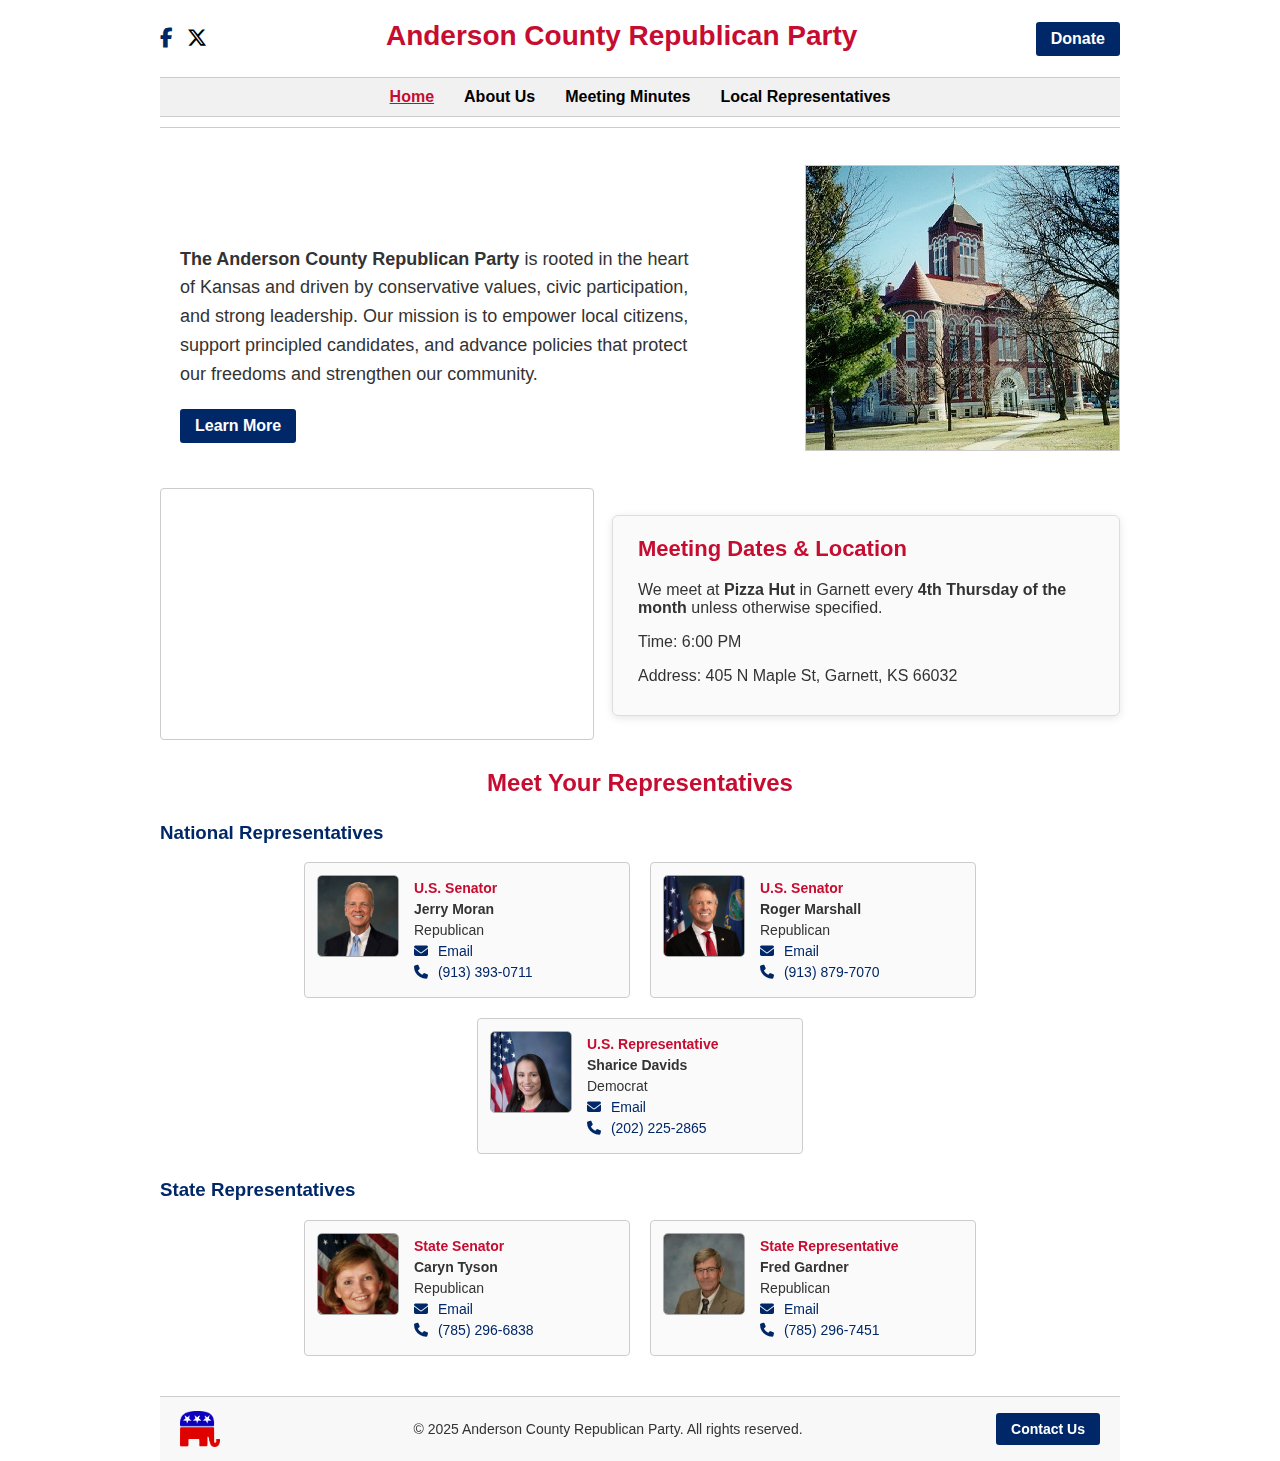
<file: index.html>
<!DOCTYPE html>
<html lang="en">
<head>
  <meta charset="UTF-8" />
  <meta name="viewport" content="width=device-width, initial-scale=1" />
  
  <title>Anderson County Republican Party</title>
  
  <!-- Basic SEO -->
  <meta name="description" content="Anderson County Republican Party promoting conservative values, community engagement, and strong leadership in Anderson County, Kansas." />
  <meta name="keywords" content="Anderson County, Republican Party, Kansas, Conservative, Local Elections, Community Engagement" />
  <meta name="author" content="Anderson County Republican Party" />
  
  <!-- Favicon -->
  <link rel="icon" type="image/png" href="images\elephant.png" />
  <!-- Or you can use an ICO file -->
  <!-- <link rel="icon" href="favicon.ico" /> -->
  
  <!-- Font Awesome -->
  <link href="https://cdnjs.cloudflare.com/ajax/libs/font-awesome/6.5.0/css/all.min.css" rel="stylesheet" />
  
  <!-- Your CSS -->
  <link rel="stylesheet" href="style.css" />
  
  <!-- Optional: Open Graph tags for social media sharing -->
  <meta property="og:title" content="Anderson County Republican Party" />
  <meta property="og:description" content="Promoting conservative values and community engagement in Anderson County, Kansas." />
  <meta property="og:type" content="website" />
  <meta property="og:url" content="https://ancogop.org" />
  <meta property="og:image" content="https://ancogop.org/images/elephant.png" />
  
  <!-- Optional: Twitter Card tags -->
  <meta name="twitter:card" content="summary_large_image" />
  <meta name="twitter:title" content="Anderson County Republican Party" />
  <meta name="twitter:description" content="Promoting conservative values and community engagement in Anderson County, Kansas." />
  <meta name="twitter:image" content="https://ancogop.org/images/elephant.png" />
</head>
  
<body>
  <header>
    <div class="top-bar">
      <div class="social-buttons" aria-label="Social Media Links">
        <a href="https://facebook.com" class="facebook" target="_blank" rel="noopener noreferrer" aria-label="Facebook">
          <i class="fab fa-facebook-f"></i>
        </a>
        <a href="https://x.com" class="x" target="_blank" rel="noopener noreferrer" aria-label="X (formerly Twitter)">
          <i class="fa-brands fa-x-twitter"></i>
        </a>
      </div>
      <h1>Anderson County Republican Party</h1>
      <div class="donate">
        <a href="#">Donate</a>
      </div>
    </div>
    <nav>
      <a href="index" aria-current="page">Home</a>
      <a href="about">About Us</a>
      <a href="minutes">Meeting Minutes</a>
      <a href="local-reps">Local Representatives</a>
    </nav>
  </header>

  <main>
    <section class="welcome-section">
      <div class="welcome-text">
        <h2>Community, Conservatism, Leadership</h2>
        <p>
          <strong>The Anderson County Republican Party</strong> is rooted in the heart of Kansas and driven by conservative values, civic participation, and strong leadership. Our mission is to empower local citizens, support principled candidates, and advance policies that protect our freedoms and strengthen our community.
        </p>
        <a href="about.html" class="btn-about">Learn More</a>
      </div>
      <img src="images/courthouse.jpg" alt="County Courthouse" class="courthouse-img" loading="eager" />
    </section>    

    <section class="meeting-section">
      <div class="meeting-map">
        <iframe
          src="https://www.google.com/maps/embed?pb=!1m18!1m12!1m3!1d3169.899012996544!2d-95.24263618470063!3d38.28405487965704!2m3!1f0!2f0!3f0!3m2!1i1024!2i768!4f13.1!3m3!1m2!1s0x87c79022940d3f01%3A0x8c47d0f854157974!2s405%20N%20Maple%20St%2C%20Garnett%2C%20KS%2066032!5e0!3m2!1sen!2sus!4v1715700000000!5m2!1sen!2sus"
          width="100%" height="250" style="border:1px solid #ccc; border-radius: 4px;" allowfullscreen="" loading="lazy"
          referrerpolicy="no-referrer-when-downgrade">
        </iframe>
      </div>
      <div class="meeting-text">
        <div class="meeting-card">
          <h2>Meeting Dates & Location</h2>
          <p>We meet at <strong>Pizza Hut</strong> in Garnett every <strong>4th Thursday of the month</strong> unless otherwise specified.</p>
          <p>Time: 6:00 PM</p>
          <p>Address: 405 N Maple St, Garnett, KS 66032</p>
        </div>
      </div>
    </section>

    <section class="representatives">
      <h2>Meet Your Representatives</h2>
    
      <h3>National Representatives</h3>
      <div class="rep-list">
        <div class="rep-card">
          <img src="images/moran.jpg" alt="Jerry Moran" />
          <div class="rep-info">
            <p class="rep-title">U.S. Senator</p>
            <p><strong>Jerry Moran</strong></p>
            <p class="rep-party">Republican</p>
            <p>
              <a href="https://www.moran.senate.gov/public/index.cfm/e-mail-jerry">
                <i class="fas fa-envelope"></i> Email
              </a>
            </p>
            <p>
              <a href="tel:9133930711">
                <i class="fas fa-phone"></i> (913) 393-0711
              </a>
            </p>
          </div>
        </div>
    
        <div class="rep-card">
          <img src="images/marshall.jpg" alt="Roger Marshall" />
          <div class="rep-info">
            <p class="rep-title">U.S. Senator</p>
            <p><strong>Roger Marshall</strong></p>
            <p class="rep-party">Republican</p>
            <p>
              <a href="https://www.marshall.senate.gov/contact/contact-form/">
                <i class="fas fa-envelope"></i> Email
              </a>
            </p>
            <p>
              <a href="tel:9138797070">
                <i class="fas fa-phone"></i> (913) 879-7070
              </a>
            </p>
          </div>
        </div>
    
        <div class="rep-card">
          <img src="images/davids.jpg" alt="Sharice Davids" />
          <div class="rep-info">
            <p class="rep-title">U.S. Representative</p>
            <p><strong>Sharice Davids</strong></p>
            <p class="rep-party">Democrat</p>
            <p>
              <a href="https://davids.house.gov/address_authentication?form=/contact/email-me">
                <i class="fas fa-envelope"></i> Email
              </a>
            </p>
            <p>
              <a href="tel:2022252865">
                <i class="fas fa-phone"></i> (202) 225-2865
              </a>
            </p>
          </div>
        </div>
      </div>
    
      <h3>State Representatives</h3>
      <div class="rep-list">
        <div class="rep-card">
          <img src="images/tyson.jpg" alt="Caryn Tyson" />
          <div class="rep-info">
            <p class="rep-title">State Senator</p>
            <p><strong>Caryn Tyson</strong></p>
            <p class="rep-party">Republican</p>
            <p>
              <a href="mailto:Caryn.Tyson@senate.ks.gov">
                <i class="fas fa-envelope"></i> Email
              </a>
            </p>
            <p>
              <a href="tel:7852966838">
                <i class="fas fa-phone"></i> (785) 296-6838
              </a>
            </p>
          </div>
        </div>
    
        <div class="rep-card">
          <img src="images/gardner.jpg" alt="Fred Gardner" />
          <div class="rep-info">
            <p class="rep-title">State Representative</p>
            <p><strong>Fred Gardner</strong></p>
            <p class="rep-party">Republican</p>
            <p>
              <a href="mailto:Fred.Gardner@house.ks.gov">
                <i class="fas fa-envelope"></i> Email
              </a>
            </p>
            <p>
              <a href="tel:7852967451">
                <i class="fas fa-phone"></i> (785) 296-7451
              </a>
            </p>
          </div>
        </div>
      </div>
    </section>    
  </main>

  <footer>
    <img src="images/elephant.png" alt="Republican Elephant" class="footer-elephant" />
    <p>© 2025 Anderson County Republican Party. All rights reserved.</p>
    <div class="donate">
      <a href="mailto:contact@ancogop.org">Contact Us</a>
    </div>
  </footer>
</body>
</html>
</file>
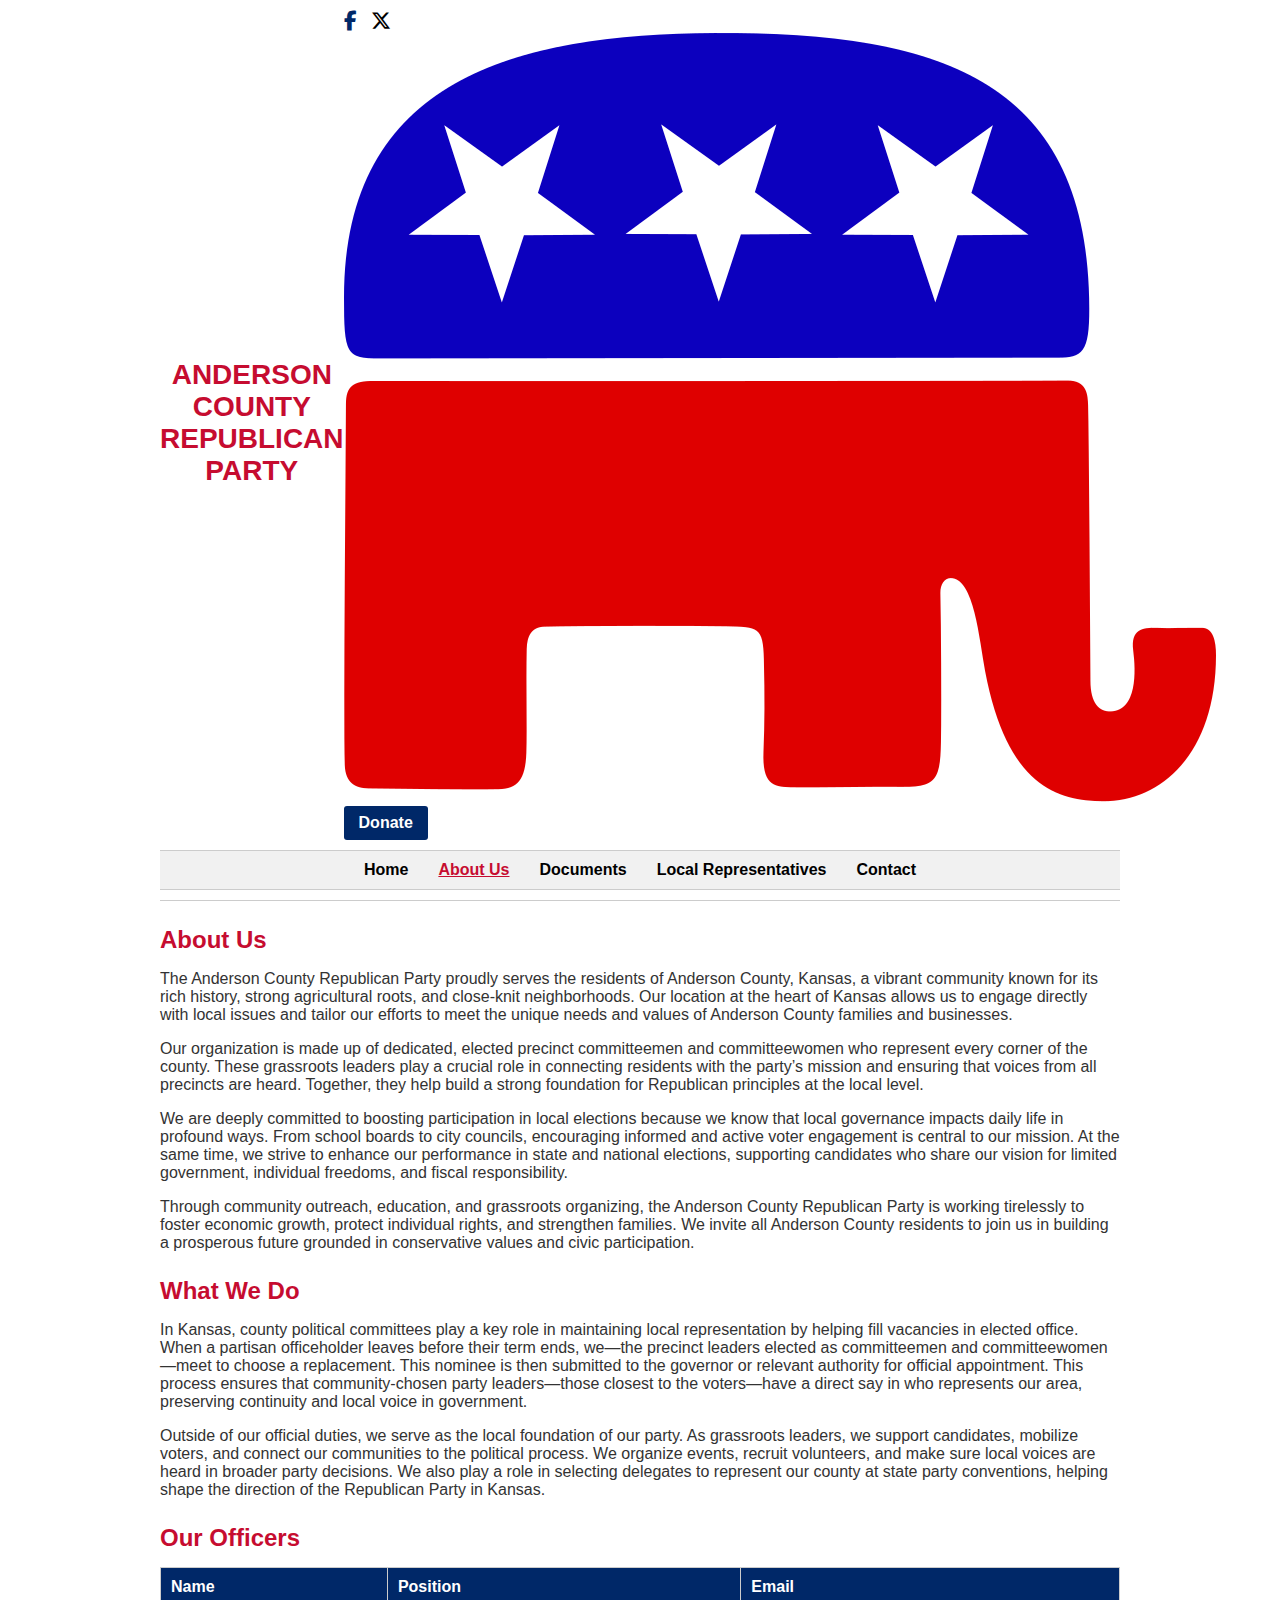
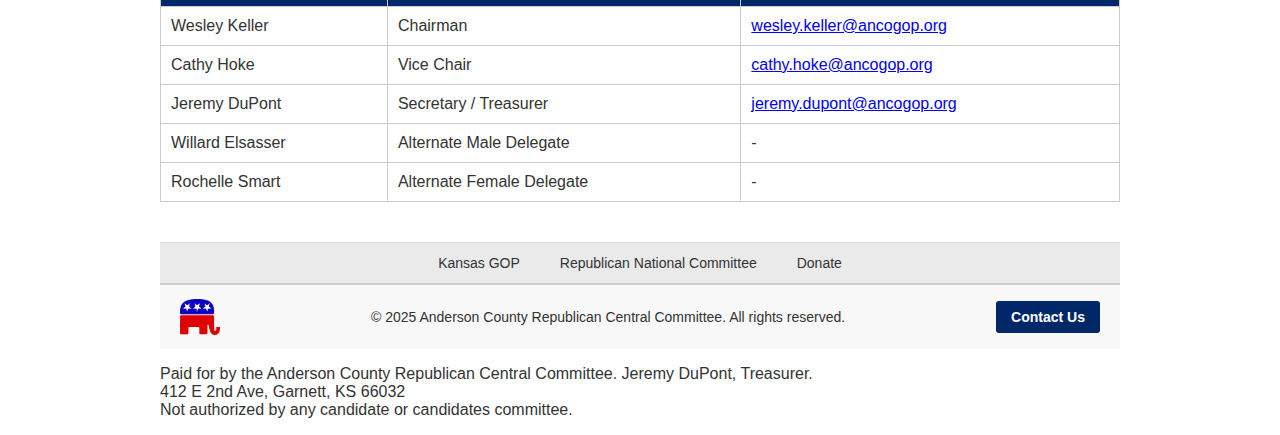
<file: about.html>
<!DOCTYPE html>
<html lang="en">
<head>
  <meta charset="UTF-8" />
  <meta name="viewport" content="width=device-width, initial-scale=1" />
  
  <title>About Us - Anderson County Republican Party</title>
  
  <!-- Basic SEO -->
  <meta name="description" content="Learn About our Party and its Officers" />
  <meta name="keywords" content="Anderson County, Republican Party, Kansas, Conservative, Local Elections, Community Engagement" />
  <meta name="author" content="Anderson County Republican Party" />
  
  <!-- Favicon -->
  <link rel="icon" type="image/png" href="images\elephant.png" />
  <!-- Or you can use an ICO file -->
  <!-- <link rel="icon" href="favicon.ico" /> -->
  
  <!-- Font Awesome -->
  <link href="https://cdnjs.cloudflare.com/ajax/libs/font-awesome/6.5.0/css/all.min.css" rel="stylesheet" />
  
  <!-- Your CSS -->
  <link rel="stylesheet" href="style.css" />
  
  <!-- Optional: Open Graph tags for social media sharing -->
  <meta property="og:title" content="About Us - Anderson County Republican Party" />
  <meta property="og:description" content="Learn About our Party and its Officers." />
  <meta property="og:type" content="website" />
  <meta property="og:url" content="https://ancogop.org/about" />
  <meta property="og:image" content="https://ancogop.org/images/elephant.png" />
  
  <!-- Optional: Twitter Card tags -->
  <meta name="twitter:card" content="summary_large_image" />
  <meta name="twitter:title" content="About Us - Anderson County Republican Party" />
  <meta name="twitter:description" content="Learn About our Party and its Officers." />
  <meta name="twitter:image" content="https://ancogop.org/images/elephant.png" />
</head>
<body>
  <header>
    <div class="top-bar">
      <h1><a href="/" class="header-link">ANDERSON COUNTY REPUBLICAN PARTY</a></h1>
      <div class="header-controls">
        <div class="social-buttons" aria-label="Social Media Links">
          <a href="https://www.facebook.com/profile.php?id=61575765069116#" class="facebook" target="_blank" rel="noopener noreferrer" aria-label="Facebook">
            <i class="fab fa-facebook-f"></i>
          </a>
          <a href="https://x.com/ancogop" class="x" target="_blank" rel="noopener noreferrer" aria-label="X (formerly Twitter)">
            <i class="fa-brands fa-x-twitter"></i>
          </a>
        </div>
        <img src="images/elephant.png" alt="Republican Elephant" class="elephant-logo" />
        <div class="donate">
          <a href="donate">Donate</a>
        </div>
      </div>
    </div>
    <nav>
      <a href="/">Home</a>
      <a href="about" aria-current="page">About Us</a>
      <a href="documents">Documents</a>
      <a href="local-reps">Local Representatives</a>
      <a href="contact">Contact</a>
    </nav>
  </header>

  <main>
    <h2 class="page-title">About Us</h2>
    <section class="about-content">
      <p>
        The Anderson County Republican Party proudly serves the residents of Anderson County, Kansas, a vibrant community known for its rich history, strong agricultural roots, and close-knit neighborhoods. Our location at the heart of Kansas allows us to engage directly with local issues and tailor our efforts to meet the unique needs and values of Anderson County families and businesses.
      </p>
      <p>
        Our organization is made up of dedicated, elected precinct committeemen and committeewomen who represent every corner of the county. These grassroots leaders play a crucial role in connecting residents with the party’s mission and ensuring that voices from all precincts are heard. Together, they help build a strong foundation for Republican principles at the local level.
      </p>
      <p>
        We are deeply committed to boosting participation in local elections because we know that local governance impacts daily life in profound ways. From school boards to city councils, encouraging informed and active voter engagement is central to our mission. At the same time, we strive to enhance our performance in state and national elections, supporting candidates who share our vision for limited government, individual freedoms, and fiscal responsibility.
      </p>
      <p>
        Through community outreach, education, and grassroots organizing, the Anderson County Republican Party is working tirelessly to foster economic growth, protect individual rights, and strengthen families. We invite all Anderson County residents to join us in building a prosperous future grounded in conservative values and civic participation.
      </p>
    </section>
    <h2 class="page-title">What We Do</h2>
    <section class="about-content">
      <p>
        In Kansas, county political committees play a key role in maintaining local representation by helping fill vacancies in elected office. When a partisan officeholder leaves before their term ends, we—the precinct leaders elected as committeemen and committeewomen—meet to choose a replacement. This nominee is then submitted to the governor or relevant authority for official appointment. This process ensures that community-chosen party leaders—those closest to the voters—have a direct say in who represents our area, preserving continuity and local voice in government.
      </p>
      <p>
        Outside of our official duties, we serve as the local foundation of our party. As grassroots leaders, we support candidates, mobilize voters, and connect our communities to the political process. We organize events, recruit volunteers, and make sure local voices are heard in broader party decisions. We also play a role in selecting delegates to represent our county at state party conventions, helping shape the direction of the Republican Party in Kansas.
      </p>
    </section>
    <h2 class="page-title">Our Officers</h2>
    <div class="table-responsive">
      <table class="local-leaders-table" id="leadersTable" aria-label="Local Leaders Contact Information">
        <thead>
          <tr>
            <th onclick="sortTable(0)">Name</th>
            <th onclick="sortTable(1)">Position</th>
            <th onclick="sortTable(2)">Email</th>
          </tr>
        </thead>
        <tbody>
          <tr>
            <td>Wesley Keller</td>
            <td>Chairman</td>
            <td><a href="mailto:wesley.keller@ancogop.org">wesley.keller@ancogop.org</a></td>
          </tr>
          <tr>
            <td>Cathy Hoke</td>
            <td>Vice Chair</td>
            <td><a href="mailto:cathy.hoke@ancogop.org">cathy.hoke@ancogop.org</a></td>
          </tr>
          <tr>
            <td>Jeremy DuPont</td>
            <td>Secretary / Treasurer</td>
            <td><a href="mailto:jeremy.dupont@ancogop.org">jeremy.dupont@ancogop.org</a></td>
          </tr>
          <tr>
            <td>Willard Elsasser</td>
            <td>Alternate Male Delegate</td>
            <td>-</td>
          </tr>
          <tr>
            <td>Rochelle Smart</td>
            <td>Alternate Female Delegate</td>
            <td>-</td>
          </tr>
        </tbody>
      </table>
    </div>
    
    <script>
      // Sort function
      function sortTable(colIndex) {
        const table = document.getElementById("leadersTable");
        const rows = Array.from(table.rows).slice(1); // Exclude thead
        const ascending = table.getAttribute("data-sort-dir") !== "asc";
        rows.sort((a, b) => {
          const A = a.cells[colIndex].innerText.toLowerCase();
          const B = b.cells[colIndex].innerText.toLowerCase();
          return ascending ? A.localeCompare(B) : B.localeCompare(A);
        });
        table.setAttribute("data-sort-dir", ascending ? "asc" : "desc");
        const tbody = table.tBodies[0];
        rows.forEach(row => tbody.appendChild(row));
      }
    </script>
  </main>

  <!-- Footer links section -->
  <div class="footer-links">
    <a href="https://kansas.gop/" target="_blank">Kansas GOP</a>
    <a href="https://www.gop.com/" target="_blank">Republican National Committee</a>
    <a href="donate" target="_blank">Donate</a>
  </div>

  <!-- Main footer -->
  <footer>
    <img src="images/elephant.png" alt="Republican Elephant" class="footer-elephant" />
    <p>© 2025 Anderson County Republican Central Committee. All rights reserved.</p>
    <div class="donate">
      <a href="contact">Contact Us</a>
    </div>
  </footer>

  <div class="footer-disclaimer">
    <p>
      Paid for by the Anderson County Republican Central Committee. Jeremy DuPont, Treasurer.<br />
      412 E 2nd Ave, Garnett, KS 66032<br />
      Not authorized by any candidate or candidates committee.
    </p>
  </div>
</body>
</html>
</file>
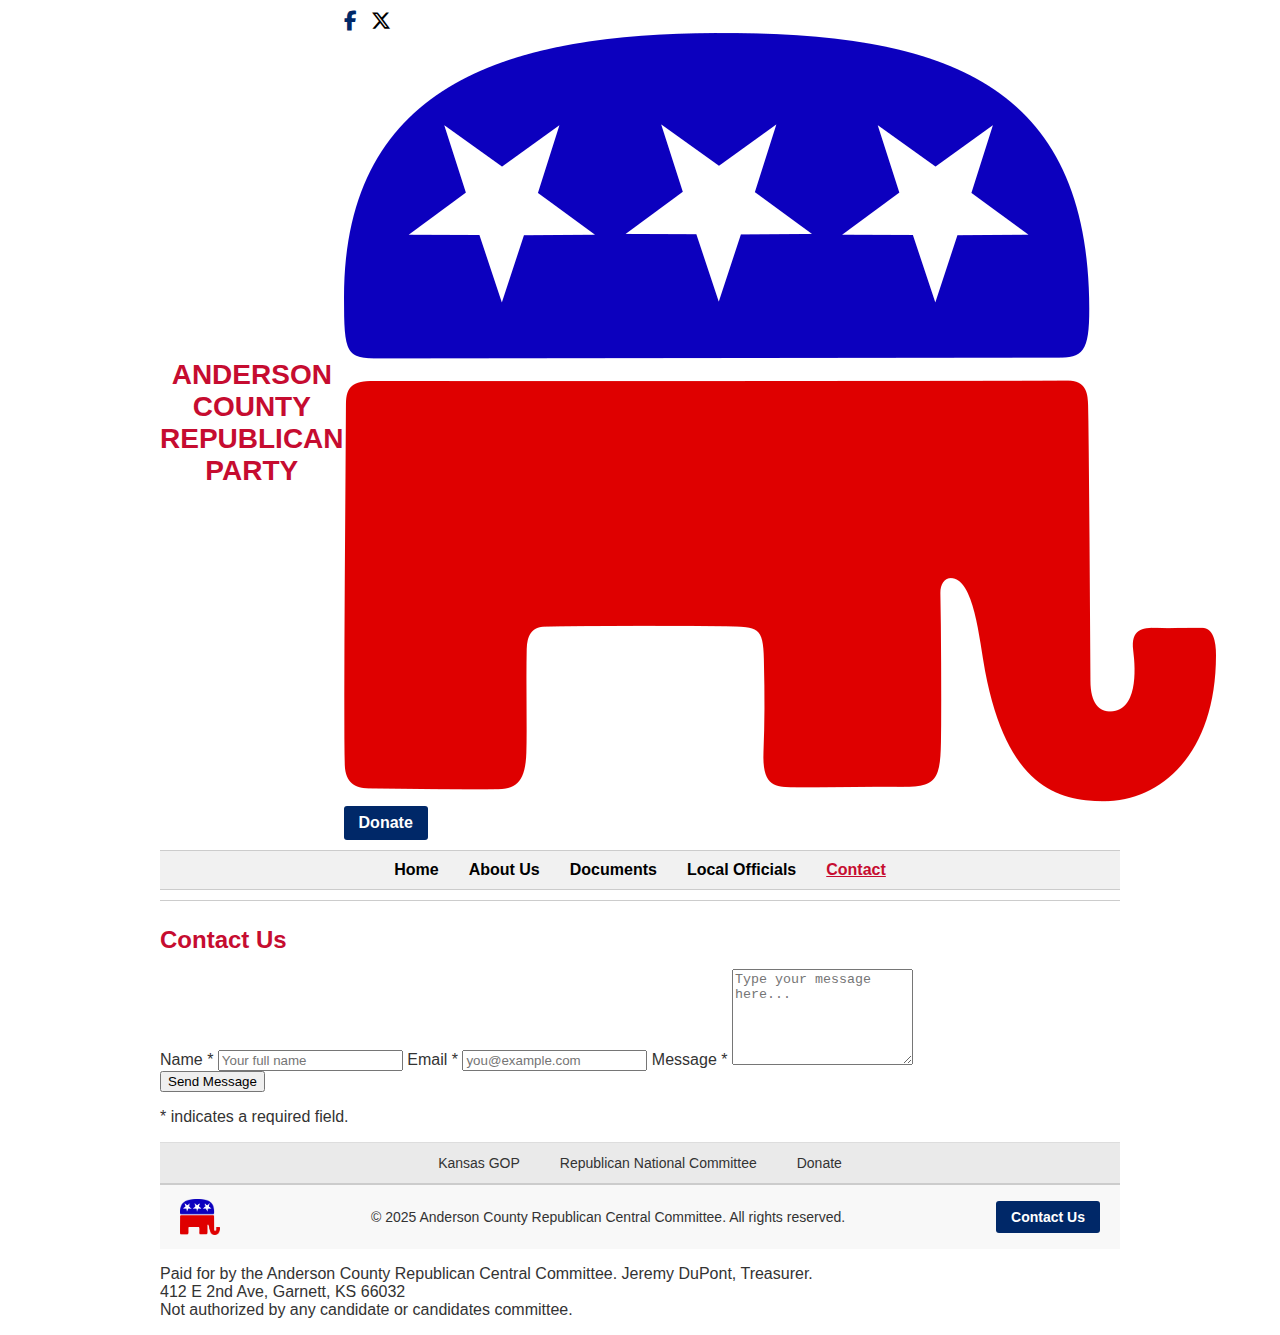
<file: contact.html>
<!DOCTYPE html>
<html lang="en">
<head>
  <meta charset="UTF-8" />
  <meta name="viewport" content="width=device-width, initial-scale=1" />
  
  <title>Contact Us - Anderson County Republican Party</title>
  
  <!-- Basic SEO -->
  <meta name="description" content="Get in touch to learn more about our mission" />
  <meta name="keywords" content="Anderson County, Republican Party, Kansas, Conservative, Local Elections, Community Engagement" />
  <meta name="author" content="Anderson County Republican Party" />
  
  <!-- Favicon -->
  <link rel="icon" type="image/png" href="images\elephant.png" />
  <!-- Or you can use an ICO file -->
  <!-- <link rel="icon" href="favicon.ico" /> -->
  
  <!-- Font Awesome -->
  <link href="https://cdnjs.cloudflare.com/ajax/libs/font-awesome/6.5.0/css/all.min.css" rel="stylesheet" />
  
  <!-- Your CSS -->
  <link rel="stylesheet" href="style.css" />
  
  <!-- Optional: Open Graph tags for social media sharing -->
  <meta property="og:title" content="Contact Us - Anderson County Republican Party" />
  <meta property="og:description" content="Get in touch to learn more about our mission." />
  <meta property="og:type" content="website" />
  <meta property="og:url" content="https://ancogop.org/about" />
  <meta property="og:image" content="https://ancogop.org/images/elephant.png" />
  
  <!-- Optional: Twitter Card tags -->
  <meta name="twitter:card" content="summary_large_image" />
  <meta name="twitter:title" content="Contact - Anderson County Republican Party" />
  <meta name="twitter:description" content="Get in touch to learn more about our mission." />
  <meta name="twitter:image" content="https://ancogop.org/images/elephant.png" />
</head>
<body>
  <header>
    <div class="top-bar">
      <h1><a href="/" class="header-link">ANDERSON COUNTY REPUBLICAN PARTY</a></h1>
      <div class="header-controls">
        <div class="social-buttons" aria-label="Social Media Links">
          <a href="https://www.facebook.com/profile.php?id=61575765069116#" class="facebook" target="_blank" rel="noopener noreferrer" aria-label="Facebook">
            <i class="fab fa-facebook-f"></i>
          </a>
          <a href="https://x.com/ancogop" class="x" target="_blank" rel="noopener noreferrer" aria-label="X (formerly Twitter)">
            <i class="fa-brands fa-x-twitter"></i>
          </a>
        </div>
        <img src="images/elephant.png" alt="Republican Elephant" class="elephant-logo" />
        <div class="donate">
          <a href="donate">Donate</a>
        </div>
      </div>
    </div>
    <nav>
      <a href="/">Home</a>
      <a href="about">About Us</a>
      <a href="documents">Documents</a>
      <a href="officials">Local Officials</a>
      <a href="contact" aria-current="page">Contact</a>
    </nav>
  </header>

  <main>
    <h2 class="page-title">Contact Us</h2>
    <section class="contact-form left-aligned">
      <form action="https://formsubmit.co/68afb90d50111bcfc1700dceac808741" method="POST">
        <!-- FormSubmit hidden fields -->
        <input type="hidden" name="_next" value="https://ancogop.org/thank-you">
        <input type="hidden" name="_captcha" value="false">
        <input type="hidden" name="_template" value="box">
        <input type="hidden" name="_subject" value="Contact Form Submission - ancogop.org">
      
        <label for="name">Name <span class="required">*</span></label>
        <input type="text" id="name" name="Name" required placeholder="Your full name">
      
        <label for="email">Email <span class="required">*</span></label>
        <input type="email" id="email" name="Email" required placeholder="you@example.com">
      
        <label for="message">Message <span class="required">*</span></label>
        <textarea id="message" name="Message" rows="6" required placeholder="Type your message here..."></textarea>
      
        <div class="form-submit-row">
          <button type="submit" class="btn-contact">Send Message</button>
          <p class="form-note"><span class="required">*</span> indicates a required field.</p>
        </div>        
      </form>
    </section>
  </main>

  <!-- Footer links section -->
  <div class="footer-links">
    <a href="https://kansas.gop/" target="_blank">Kansas GOP</a>
    <a href="https://www.gop.com/" target="_blank">Republican National Committee</a>
    <a href="donate" target="_blank">Donate</a>
  </div>

  <!-- Main footer -->
  <footer>
    <img src="images/elephant.png" alt="Republican Elephant" class="footer-elephant" />
    <p>© 2025 Anderson County Republican Central Committee. All rights reserved.</p>
    <div class="donate">
      <a href="contact">Contact Us</a>
    </div>
  </footer>

  <div class="footer-disclaimer">
    <p>
      Paid for by the Anderson County Republican Central Committee. Jeremy DuPont, Treasurer.<br />
      412 E 2nd Ave, Garnett, KS 66032<br />
      Not authorized by any candidate or candidates committee.
    </p>
  </div>
</body>
</html>
</file>
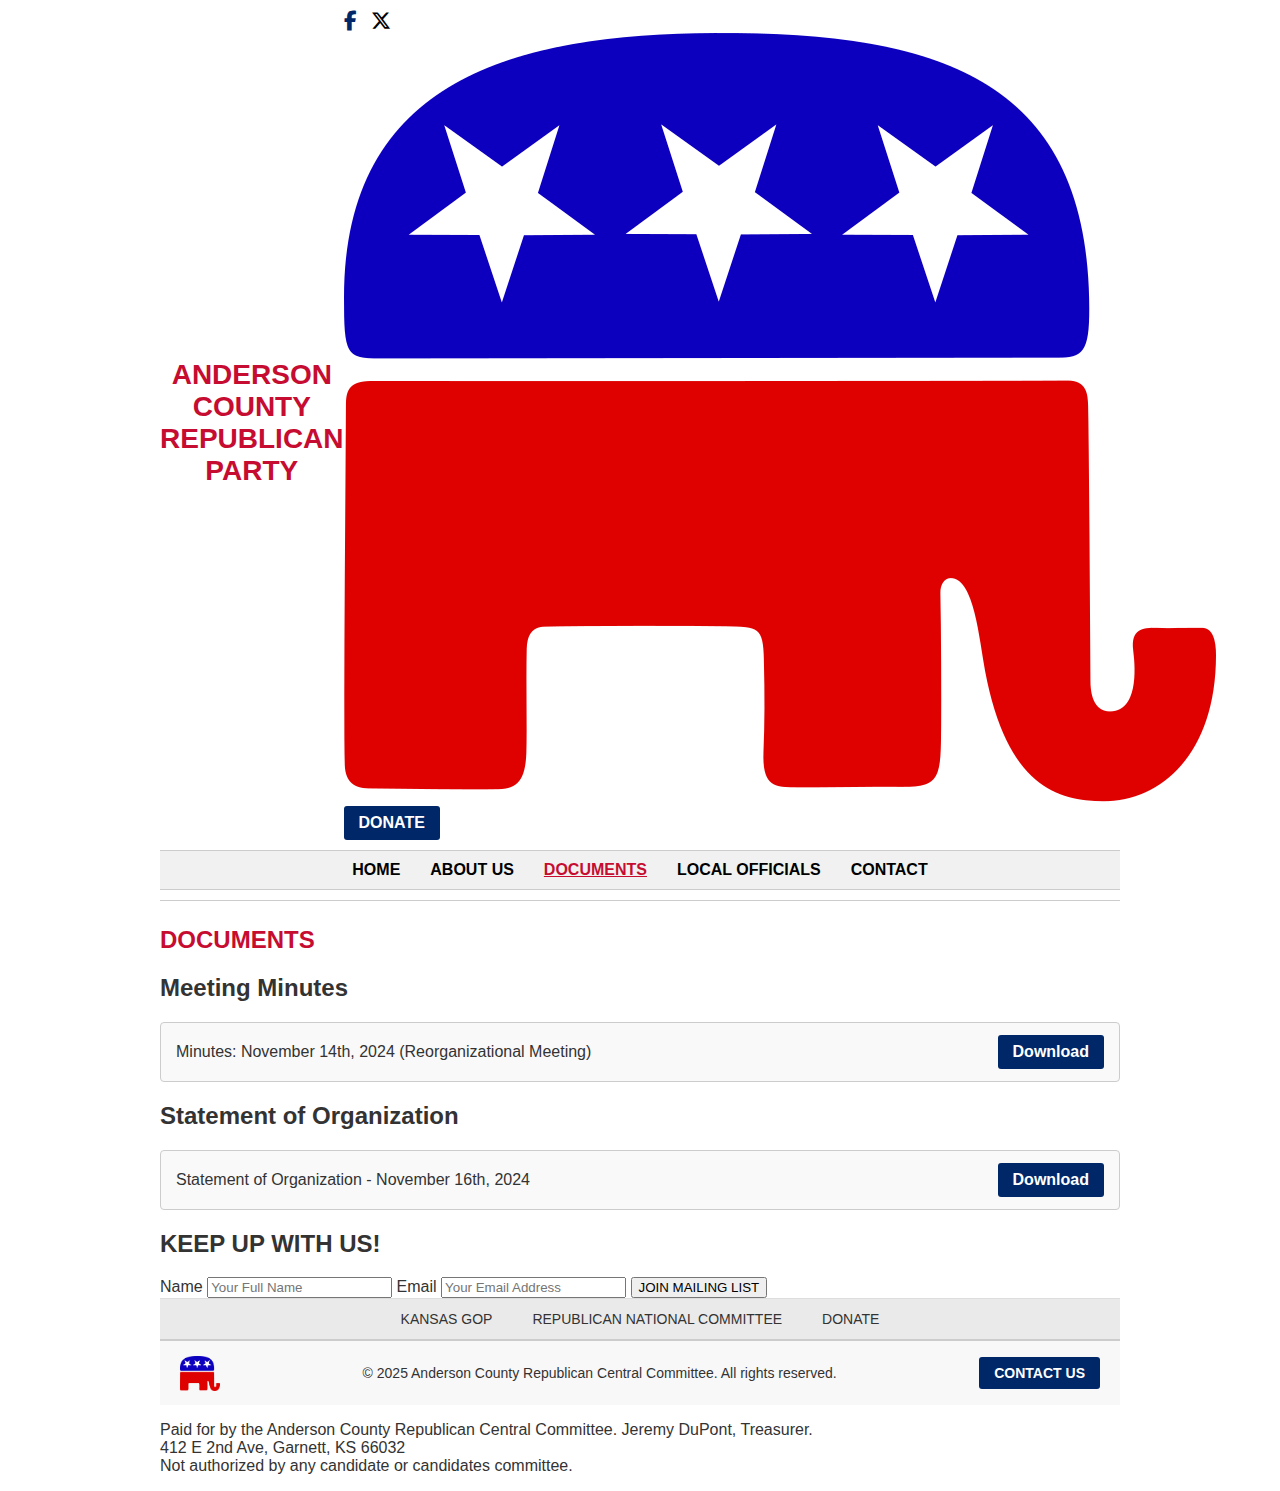
<file: documents.html>
<!DOCTYPE html>
<html lang="en">
<head>
  <!-- Encoding -->
  <meta charset="UTF-8" />

  <!-- Mobile Viewing -->
  <meta name="viewport" content="width=device-width, initial-scale=1" />
  
  <!-- Page Title -->
  <title>Documents - Anderson County Republican Party</title>
  
  <!-- SEO -->
  <link rel="canonical" href="https://ancogop.org/documents" />
  <meta name="description" content="View organization minutes, required filings, and other documents that may be of interest." />
  <meta name="keywords" content="Anderson County, Republican Party, Kansas, Conservative, Local Elections, Community Engagement" />
  <meta name="author" content="Anderson County Republican Party" />
  
  <!-- Favicon -->
  <link rel="icon" type="image/png" href="images/favicon/favicon-96x96.png" sizes="96x96" />
  <link rel="icon" type="image/svg+xml" href="images/favicon/favicon.svg" />
  <link rel="shortcut icon" href="images/favicon/favicon.ico" />
  <link rel="apple-touch-icon" sizes="180x180" href="images/favicon/apple-touch-icon.png" />
  <meta name="apple-mobile-web-app-title" content="ANCOGOP" />
  <link rel="manifest" href="images/favicon/site.webmanifest" />
  
  <!-- Font Awesome -->
  <link href="https://cdnjs.cloudflare.com/ajax/libs/font-awesome/6.5.0/css/all.min.css" rel="stylesheet" />
  
  <!-- CSS -->
  <link rel="stylesheet" href="style.css" />
  
  <!-- Open Graph tags for social media sharing -->
  <meta property="og:title" content="Documents - Anderson County Republican Party" />
  <meta property="og:description" content="View organization minutes, required filings, and other documents that may be of interest." />
  <meta property="og:type" content="website" />
  <meta property="og:url" content="https://ancogop.org/documents" />
  <meta property="og:image" content="https://ancogop.org/images/elephant.png" />
  
  <!-- Twitter Card tags -->
  <meta name="twitter:card" content="summary_large_image" />
  <meta name="twitter:title" content="Documents - Anderson County Republican Party" />
  <meta name="twitter:description" content="View organization minutes, required filings, and other documents that may be of interest." />
  <meta name="twitter:image" content="https://ancogop.org/images/elephant.png" />
</head>

<body>
  <header>
    <div class="top-bar">
      <h1><a href="/" class="header-link">ANDERSON COUNTY REPUBLICAN PARTY</a></h1>
      <div class="header-controls">
        <div class="social-buttons" aria-label="Social Media Links">
          <a href="https://www.facebook.com/profile.php?id=61575765069116#" class="facebook" target="_blank" rel="noopener noreferrer" aria-label="Facebook">
            <i class="fab fa-facebook-f"></i>
          </a>
          <a href="https://x.com/ancogop" class="x" target="_blank" rel="noopener noreferrer" aria-label="X (formerly Twitter)">
            <i class="fa-brands fa-x-twitter"></i>
          </a>
        </div>
        <img src="images/elephant.png" alt="Republican Elephant" class="elephant-logo" />
        <div class="donate">
          <a href="donate">DONATE</a>
        </div>
      </div>
    </div>
    <nav>
      <a href="/">HOME</a>
      <a href="about">ABOUT US</a>
      <a href="documents" aria-current="page">DOCUMENTS</a>
      <a href="officials">LOCAL OFFICIALS</a>
      <a href="contact">CONTACT</a>
    </nav>
  </header>

  <main>
    <h2 class="page-title">DOCUMENTS</h2>
    <h2 class="page-subtitle">Meeting Minutes</h2>
    <ul class="documents-list">
      <li>
        <span>Minutes: November 14th, 2024 (Reorganizational Meeting)</span>
        <a href="files/minutes/11-14-2024.pdf" download="Minutes - November 14th, 2024 (Reorganizational Meeting)">Download</a>
      </li>
    </ul>
    <h2 class="page-subtitle">Statement of Organization</h2>
    <ul class="documents-list">
      <li>
        <span>Statement of Organization - November 16th, 2024</span>
        <a href="files/statement-of-organization-11162024.pdf" download="Statement of Organization - November 16th, 2024">Download</a>
      </li>
    </ul>
  </main>

  <div class="mailing-list-footer-section">
    <h2>KEEP UP WITH US!</h2>
    <form action="https://formsubmit.co/288d5428e8e8440a48cc222b873ad33a" method="POST">
      <input type="hidden" name="_next" value="https://ancogop.org/thank-you">
      <input type="hidden" name="_captcha" value="false">
      <input type="hidden" name="_template" value="box">
      <input type="hidden" name="_subject" value="Mailing List Signup - ancogop.org">
  
      <label for="mailing-name" class="visually-hidden">Name</label>
      <input type="text" id="mailing-name" name="Name" required placeholder="Your Full Name">
  
      <label for="mailing-email" class="visually-hidden">Email</label>
      <input type="email" id="mailing-email" name="Email" required placeholder="Your Email Address">
  
      <button type="submit">JOIN MAILING LIST</button>
    </form>
  </div>  

  <!-- Footer links section -->
  <div class="footer-links">
    <a href="https://kansas.gop/" target="_blank">KANSAS GOP</a>
    <a href="https://www.gop.com/" target="_blank">REPUBLICAN NATIONAL COMMITTEE</a>
    <a href="donate" target="_blank">DONATE</a>
  </div>

  <!-- Main footer -->
  <footer>
    <img src="images/elephant.png" alt="Republican Elephant" class="footer-elephant" />
    <p>© 2025 Anderson County Republican Central Committee. All rights reserved.</p>
    <div class="donate">
      <a href="contact">CONTACT US</a>
    </div>
  </footer>

  <div class="footer-disclaimer">
    <p>
      Paid for by the Anderson County Republican Central Committee. Jeremy DuPont, Treasurer.<br />
      412 E 2nd Ave, Garnett, KS 66032<br />
      Not authorized by any candidate or candidates committee.
    </p>
  </div>
</body>
</html>
</file>
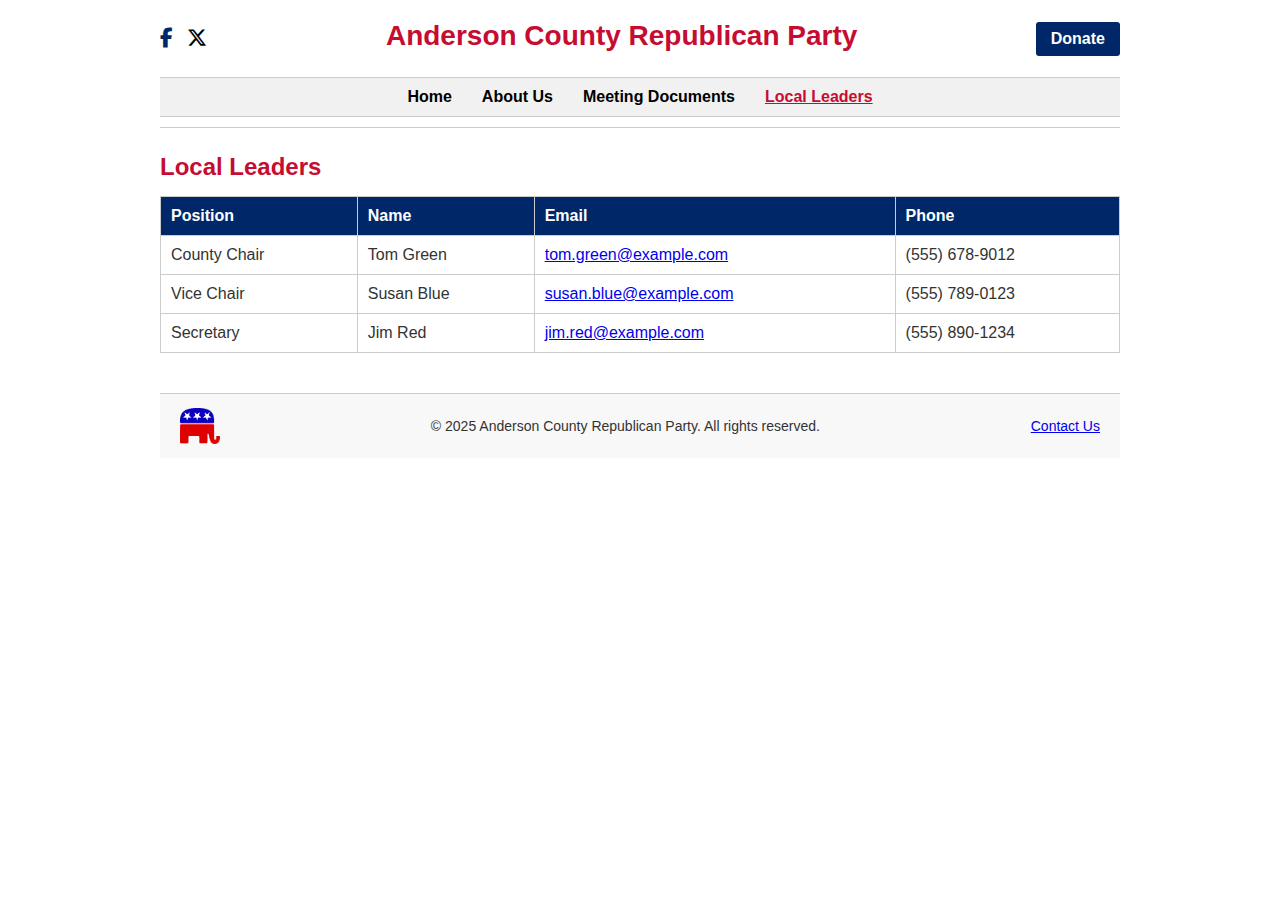
<file: local-leaders.html>
<!DOCTYPE html>
<html lang="en">
<head>
  <meta charset="UTF-8" />
  <meta name="viewport" content="width=device-width, initial-scale=1" />
  <title>Local Leaders - Anderson County Republican Party</title>
  <link href="https://cdnjs.cloudflare.com/ajax/libs/font-awesome/6.5.0/css/all.min.css" rel="stylesheet" />
  <link rel="stylesheet" href="style.css" />
</head>
<body>
  <header>
    <div class="top-bar">
      <div class="social-buttons" aria-label="Social Media Links">
        <a href="https://facebook.com" class="facebook" target="_blank" rel="noopener noreferrer" aria-label="Facebook">
          <i class="fab fa-facebook-f"></i>
        </a>
        <a href="https://x.com" class="x" target="_blank" rel="noopener noreferrer" aria-label="X (formerly Twitter)">
          <i class="fa-brands fa-x-twitter"></i>
        </a>
      </div>
      <h1>Anderson County Republican Party</h1>
      <div class="donate">
        <a href="#">Donate</a>
      </div>
    </div>
    <nav>
      <a href="index.html">Home</a>
      <a href="about.html">About Us</a>
      <a href="documents.html">Meeting Documents</a>
      <a href="local-leaders.html" aria-current="page">Local Leaders</a>
    </nav>
  </header>

  <main>
    <h2 class="page-title">Local Leaders</h2>
    <table class="local-leaders-table" aria-label="Local Leaders Contact Information">
      <thead>
        <tr>
          <th>Position</th>
          <th>Name</th>
          <th>Email</th>
          <th>Phone</th>
        </tr>
      </thead>
      <tbody>
        <tr>
          <td>County Chair</td>
          <td>Tom Green</td>
          <td><a href="mailto:tom.green@example.com">tom.green@example.com</a></td>
          <td>(555) 678-9012</td>
        </tr>
        <tr>
          <td>Vice Chair</td>
          <td>Susan Blue</td>
          <td><a href="mailto:susan.blue@example.com">susan.blue@example.com</a></td>
          <td>(555) 789-0123</td>
        </tr>
        <tr>
          <td>Secretary</td>
          <td>Jim Red</td>
          <td><a href="mailto:jim.red@example.com">jim.red@example.com</a></td>
          <td>(555) 890-1234</td>
        </tr>
      </tbody>
    </table>
  </main>

  <footer>
    <img src="images/elephant.png" alt="Republican Elephant" class="footer-elephant" />
    <p>© 2025 Anderson County Republican Party. All rights reserved.</p>
    <a href="mailto:contact@andersoncountygop.org">Contact Us</a>
  </footer>
</body>
</html>
</file>
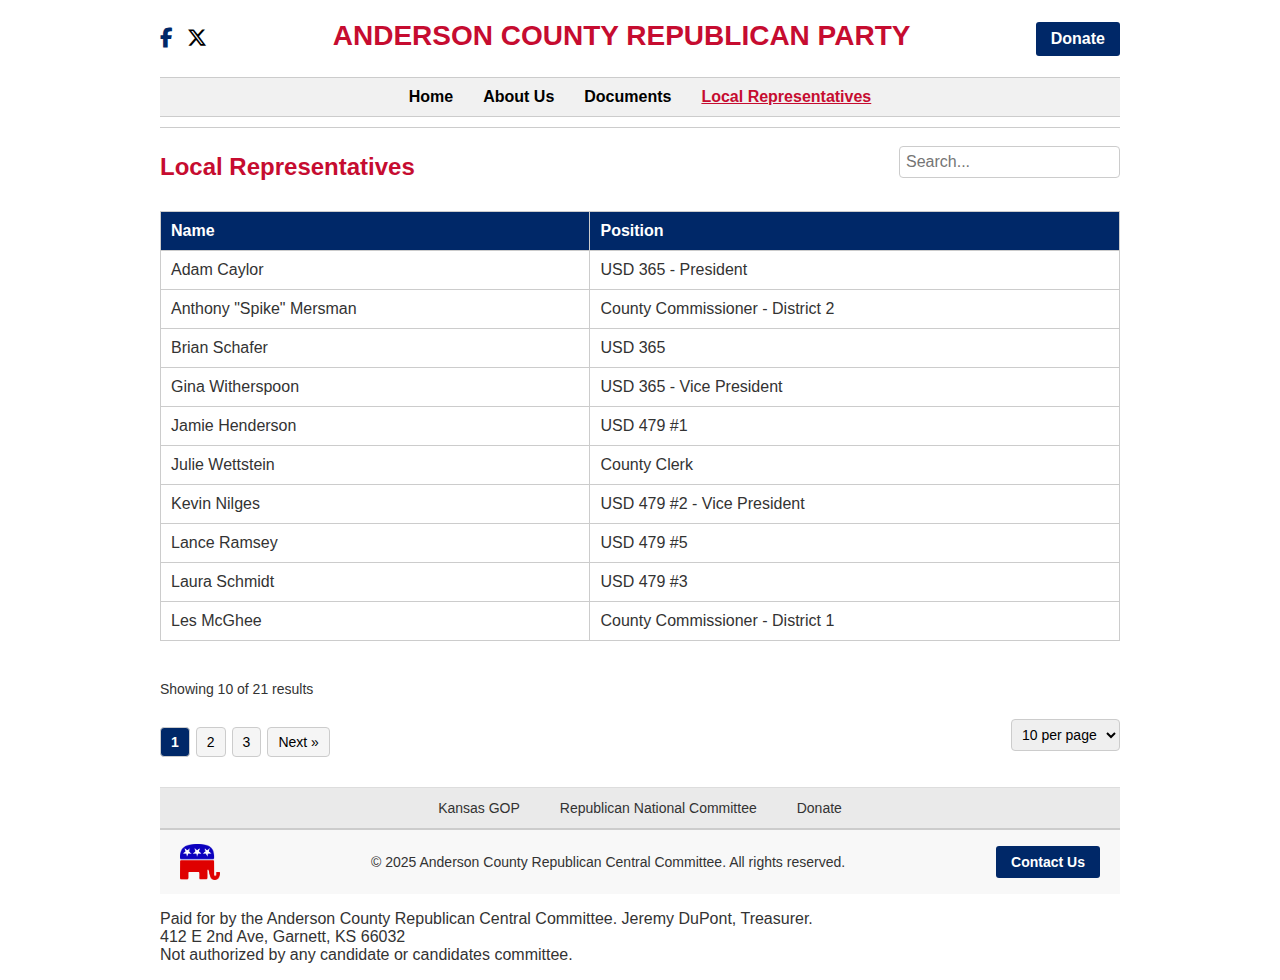
<file: local-reps.html>
<!DOCTYPE html>
<html lang="en">
<head>
  <meta charset="UTF-8" />
  <meta name="viewport" content="width=device-width, initial-scale=1" />
  
  <title>Local Representatives - Anderson County Republican Party</title>
  
  <!-- Basic SEO -->
  <meta name="description" content="Find your Local County, City, or School District Representative" />
  <meta name="keywords" content="Anderson County, Republican Party, Kansas, Conservative, Local Elections, Community Engagement" />
  <meta name="author" content="Anderson County Republican Party" />
  
  <!-- Favicon -->
  <link rel="icon" type="image/png" href="images\elephant.png" />
  <!-- Or you can use an ICO file -->
  <!-- <link rel="icon" href="favicon.ico" /> -->
  
  <!-- Font Awesome -->
  <link href="https://cdnjs.cloudflare.com/ajax/libs/font-awesome/6.5.0/css/all.min.css" rel="stylesheet" />
  
  <!-- Your CSS -->
  <link rel="stylesheet" href="style.css" />
  
  <!-- Optional: Open Graph tags for social media sharing -->
  <meta property="og:title" content="Local Representatives - Anderson County Republican Party" />
  <meta property="og:description" content="Find your Local County, City, or School District Representative." />
  <meta property="og:type" content="website" />
  <meta property="og:url" content="https://ancogop.org/local-reps" />
  <meta property="og:image" content="https://ancogop.org/images/elephant.png" />
  
  <!-- Optional: Twitter Card tags -->
  <meta name="twitter:card" content="summary_large_image" />
  <meta name="twitter:title" content="Local Representatives - Anderson County Republican Party" />
  <meta name="twitter:description" content="Find your Local County, City, or School District Representative." />
  <meta name="twitter:image" content="https://ancogop.org/images/elephant.png" />
</head>
<body>
  <header>
    <div class="top-bar">
      <div class="social-buttons" aria-label="Social Media Links">
        <a href="https://www.facebook.com/profile.php?id=61575765069116#" class="facebook" target="_blank" rel="noopener noreferrer" aria-label="Facebook">
          <i class="fab fa-facebook-f"></i>
        </a>
        <a href="https://x.com/ancogop" class="x" target="_blank" rel="noopener noreferrer" aria-label="X (formerly Twitter)">
          <i class="fa-brands fa-x-twitter"></i>
        </a>
      </div>
      <h1><a href="/" class="header-link">ANDERSON COUNTY REPUBLICAN PARTY</a></h1>
      <div class="donate">
        <a href="donate">Donate</a>
      </div>
    </div>
    <nav>
      <a href="/">Home</a>
      <a href="about">About Us</a>
      <a href="documents">Documents</a>
      <a href="local-reps" aria-current="page">Local Representatives</a>
    </nav>
  </header>

  <main>
    <div class="header-with-search">
      <h2 class="page-title">Local Representatives</h2>
      <div class="table-controls">
        <input type="text" id="searchBox" class="header-search" placeholder="Search..." />
      </div>      
    </div>
    
    <div class="table-responsive">
      <table class="local-leaders-table" id="leadersTable" aria-label="Local Leaders Contact Information">
        <thead>
          <tr>
            <th>Name</th>
            <th>Position</th>
          </tr>
        </thead>
        <tbody>
          <!-- Keep all rows here -->
          <tr>
            <td>Wes Mcclain</td>
            <td>Sheriff</td>
          </tr>
          <tr>
            <td>Les McGhee</td>
            <td>County Commissioner - District 1</td>
          </tr>
          <tr>
            <td>Anthony "Spike" Mersman</td>
            <td>County Commissioner - District 2</td>
          </tr>
          <tr>
            <td>Michael Blaufuss</td>
            <td>County Commissioner - District 3</td>
          </tr>
          <tr>
            <td>Julie Wettstein</td>
            <td>County Clerk</td>
          </tr>
          <tr>
            <td>Steven R. Wilson</td>
            <td>County Attorney</td>
          </tr>
          <tr>
            <td>Sandra J Baugher</td>
            <td>Register of Deeds</td>
          </tr>
          <tr>
            <td>Roger Shilling</td>
            <td>USD 365 #1</td>
          </tr>
          <tr>
            <td>Matt Self</td>
            <td>USD 365 #2</td>
          </tr>
          <tr>
            <td>Brian Schafer</td>
            <td>USD 365</td>
          </tr>
          <tr>
            <td>Michael Richards</td>
            <td>USD 365</td>
          </tr>
          <tr>
            <td>Sonya Martin</td>
            <td>USD 365</td>
          </tr>
          <tr>
            <td>Gina Witherspoon</td>
            <td>USD 365 - Vice President</td>
          </tr>
          <tr>
            <td>Adam Caylor</td>
            <td>USD 365 - President</td>
          </tr>
          <tr>
            <td>Travis Church</td>
            <td>USD 479 #4 - President</td>
          </tr>
          <tr>
            <td>Kevin Nilges</td>
            <td>USD 479 #2 - Vice President</td>
          </tr>
          <tr>
            <td>Jamie Henderson</td>
            <td>USD 479 #1</td>
          </tr>
          <tr>
            <td>Laura Schmidt</td>
            <td>USD 479 #3</td>
          </tr>
          <tr>
            <td>Lance Ramsey</td>
            <td>USD 479 #5</td>
          </tr>
          <tr>
            <td>Seth Black</td>
            <td>USD 479 #6</td>
          </tr>
          <tr>
            <td>Nathan Beckmon</td>
            <td>USD 479 At-Large</td>
          </tr>
          <!-- Add more rows as needed -->
        </tbody>
      </table>
      <div id="resultCount" class="result-count"></div>
    </div>
    
    <div class="pagination-wrapper">
      <div id="pagination" class="pagination-controls"></div>
      <div class="rows-wrapper">
        <select id="rowsPerPage" class="rows-per-page">
          <option value="5">5 per page</option>
          <option value="10" selected>10 per page</option>
          <option value="25">25 per page</option>
          <option value="50">50 per page</option>
        </select>
      </div>
    </div>    
    
    <script>
      document.addEventListener("DOMContentLoaded", function () {
        const table = document.getElementById("leadersTable");
        const tbody = table.querySelector("tbody");
        const searchInput = document.getElementById("searchBox");
        const rowsPerPageSelect = document.getElementById("rowsPerPage");
        const paginationContainer = document.getElementById("pagination");
    
        let currentPage = 1;
        let rowsPerPage = parseInt(rowsPerPageSelect.value);
        let sortColumnIndex = null;
        let sortAscending = true;
    
        // Save the original rows permanently
        const allRows = Array.from(tbody.querySelectorAll("tr"));
    
        function getFilteredRows() {
          const filter = searchInput.value.toLowerCase();
          return allRows.filter(row =>
            row.innerText.toLowerCase().includes(filter)
          );
        }
    
        function renderTablePage() {
          let rows = getFilteredRows();
    
          // Sort if applicable
          if (sortColumnIndex !== null) {
            rows.sort((a, b) => {
              const A = a.cells[sortColumnIndex].textContent.toLowerCase();
              const B = b.cells[sortColumnIndex].textContent.toLowerCase();
              return sortAscending ? A.localeCompare(B) : B.localeCompare(A);
            });
          }
    
          const totalPages = Math.ceil(rows.length / rowsPerPage);
          const start = (currentPage - 1) * rowsPerPage;
          const end = start + rowsPerPage;
          const visibleRows = rows.slice(start, end);
    
          // Clear tbody and append only visible rows
          tbody.innerHTML = "";
          visibleRows.forEach(row => tbody.appendChild(row));
    
          renderPagination(totalPages);

          // Update result count
          const resultCount = document.getElementById("resultCount");
          resultCount.textContent = `Showing ${Math.min(end, rows.length)} of ${rows.length} results`;
        }
    
        function renderPagination(totalPages) {
          paginationContainer.innerHTML = "";

          const maxButtons = window.innerWidth <= 500 ? 5 : 10; // Responsive: fewer on mobile
          const half = Math.floor(maxButtons / 2);
          let start = Math.max(1, currentPage - half);
          let end = Math.min(totalPages, start + maxButtons - 1);

          if (end - start < maxButtons - 1) {
            start = Math.max(1, end - maxButtons + 1);
          }
        
          // Previous Button
          if (currentPage > 1) {
            const prevBtn = document.createElement("button");
            prevBtn.textContent = "« Prev";
            prevBtn.addEventListener("click", () => {
              currentPage--;
              renderTablePage();
            });
            paginationContainer.appendChild(prevBtn);
          }
        
          // Page Buttons
          for (let i = start; i <= end; i++) {
            const btn = document.createElement("button");
            btn.textContent = i;
            btn.classList.toggle("active", i === currentPage);
            btn.addEventListener("click", () => {
              currentPage = i;
              renderTablePage();
            });
            paginationContainer.appendChild(btn);
          }
        
          // Next Button
          if (currentPage < totalPages) {
            const nextBtn = document.createElement("button");
            nextBtn.textContent = "Next »";
            nextBtn.addEventListener("click", () => {
              currentPage++;
              renderTablePage();
            });
            paginationContainer.appendChild(nextBtn);
          }
        }

        function sortTable(index) {
          if (sortColumnIndex === index) {
            sortAscending = !sortAscending;
          } else {
            sortColumnIndex = index;
            sortAscending = true;
          }
          currentPage = 1;
          renderTablePage();
        }
    
        // Hook up header clicks to sorting
        const headers = table.querySelectorAll("th");
        headers.forEach((th, index) => {
          th.style.cursor = "pointer";
          th.addEventListener("click", () => sortTable(index));
        });
    
        // Input events
        searchInput.addEventListener("input", () => {
          currentPage = 1;
          renderTablePage();
        });
    
        rowsPerPageSelect.addEventListener("change", () => {
          rowsPerPage = parseInt(rowsPerPageSelect.value);
          currentPage = 1;
          renderTablePage();
        });
    
        // Default: sort by Name (column 0)
        sortColumnIndex = 0;
        sortAscending = true;
        renderTablePage();
      });
    </script>       
  </main>

  <!-- Footer links section -->
  <div class="footer-links">
    <a href="https://kansas.gop/" target="_blank">Kansas GOP</a>
    <a href="https://www.gop.com/" target="_blank">Republican National Committee</a>
    <a href="donate" target="_blank">Donate</a>
  </div>

  <!-- Main footer -->
  <footer>
    <img src="images/elephant.png" alt="Republican Elephant" class="footer-elephant" />
    <p>© 2025 Anderson County Republican Central Committee. All rights reserved.</p>
    <div class="donate">
      <a href="mailto:contact@ancogop.org">Contact Us</a>
    </div>
  </footer>

  <div class="footer-disclaimer">
    <p>
      Paid for by the Anderson County Republican Central Committee. Jeremy DuPont, Treasurer.<br />
      412 E 2nd Ave, Garnett, KS 66032<br />
      Not authorized by any candidate or candidates committee.
    </p>
  </div>
</body>
</html>
</file>
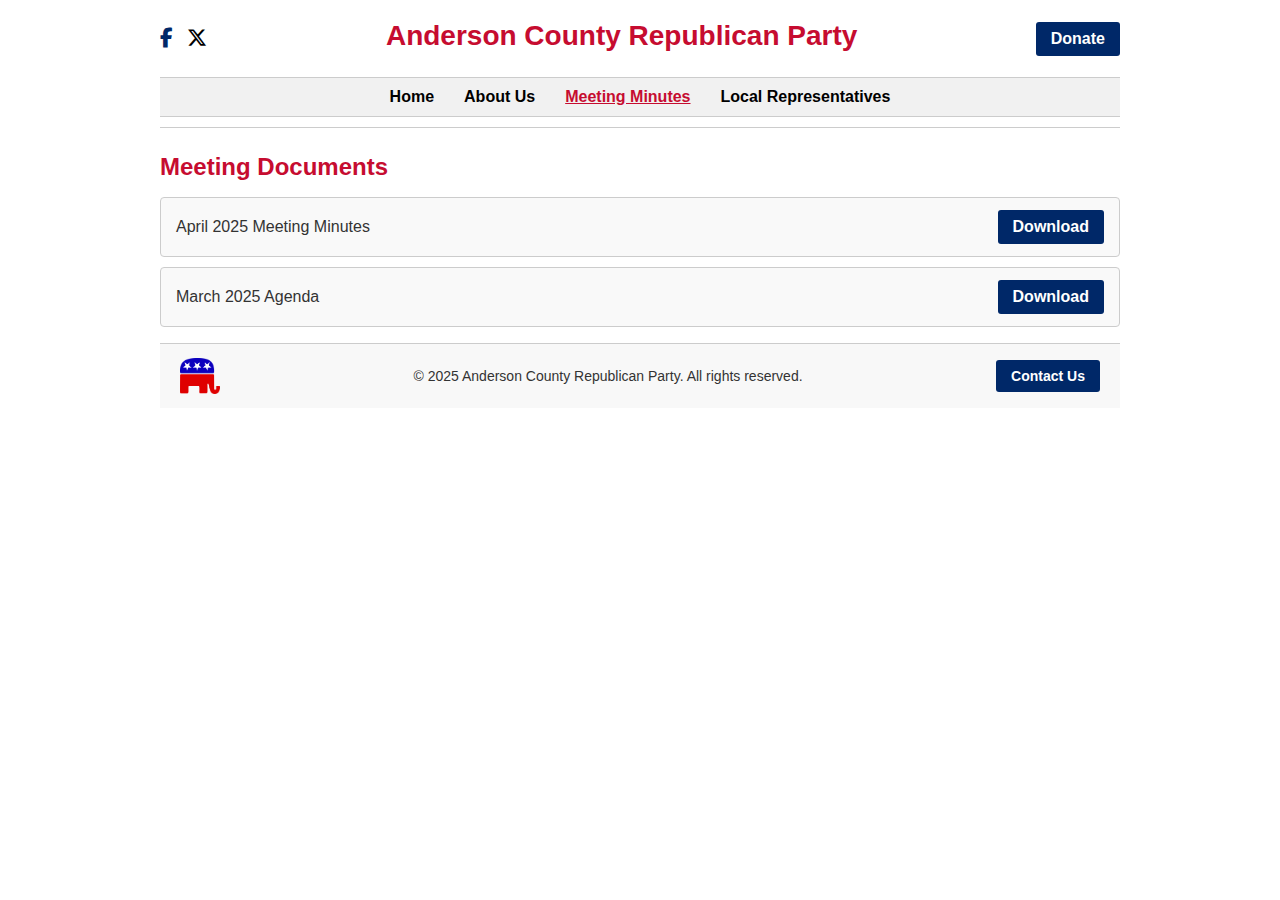
<file: minutes.html>
<!DOCTYPE html>
<html lang="en">
<head>
  <meta charset="UTF-8" />
  <meta name="viewport" content="width=device-width, initial-scale=1" />
  
  <title>Minutes - Anderson County Republican Party</title>
  
  <!-- Basic SEO -->
  <meta name="description" content="View the Minutes of our Recent Meetings" />
  <meta name="keywords" content="Anderson County, Republican Party, Kansas, Conservative, Local Elections, Community Engagement" />
  <meta name="author" content="Anderson County Republican Party" />
  
  <!-- Favicon -->
  <link rel="icon" type="image/png" href="images\elephant.png" />
  <!-- Or you can use an ICO file -->
  <!-- <link rel="icon" href="favicon.ico" /> -->
  
  <!-- Font Awesome -->
  <link href="https://cdnjs.cloudflare.com/ajax/libs/font-awesome/6.5.0/css/all.min.css" rel="stylesheet" />
  
  <!-- Your CSS -->
  <link rel="stylesheet" href="style.css" />
  
  <!-- Optional: Open Graph tags for social media sharing -->
  <meta property="og:title" content="Anderson County Republican Party" />
  <meta property="og:description" content="View the Minutes of our Recent Meetings." />
  <meta property="og:type" content="website" />
  <meta property="og:url" content="https://ancogop.org/minutes" />
  <meta property="og:image" content="https://ancogop.org/images/elephant.png" />
  
  <!-- Optional: Twitter Card tags -->
  <meta name="twitter:card" content="summary_large_image" />
  <meta name="twitter:title" content="Anderson County Republican Party" />
  <meta name="twitter:description" content="View the Minutes of our Recent Meetings." />
  <meta name="twitter:image" content="https://ancogop.org/images/elephant.png" />
</head>
<body>
  <header>
    <div class="top-bar">
      <div class="social-buttons" aria-label="Social Media Links">
        <a href="https://facebook.com" class="facebook" target="_blank" rel="noopener noreferrer" aria-label="Facebook">
          <i class="fab fa-facebook-f"></i>
        </a>
        <a href="https://x.com" class="x" target="_blank" rel="noopener noreferrer" aria-label="X (formerly Twitter)">
          <i class="fa-brands fa-x-twitter"></i>
        </a>
      </div>
      <h1>Anderson County Republican Party</h1>
      <div class="donate">
        <a href="#">Donate</a>
      </div>
    </div>
    <nav>
      <a href="/">Home</a>
      <a href="about">About Us</a>
      <a href="minutes" aria-current="page">Meeting Minutes</a>
      <a href="local-reps">Local Representatives</a>
    </nav>
  </header>

  <main>
    <h2 class="page-title">Meeting Documents</h2>
    <ul class="documents-list">
      <li>
        <span>April 2025 Meeting Minutes</span>
        <a href="docs/april-2025.pdf" download>Download</a>
      </li>
      <li>
        <span>March 2025 Agenda</span>
        <a href="docs/march-2025.pdf" download>Download</a>
      </li>
    </ul>
  </main>

  <footer>
    <img src="images/elephant.png" alt="Republican Elephant" class="footer-elephant" />
    <p>© 2025 Anderson County Republican Party. All rights reserved.</p>
    <div class="donate">
      <a href="mailto:contact@ancogop.org">Contact Us</a>
    </div>
  </footer>
</body>
</html>
</file>
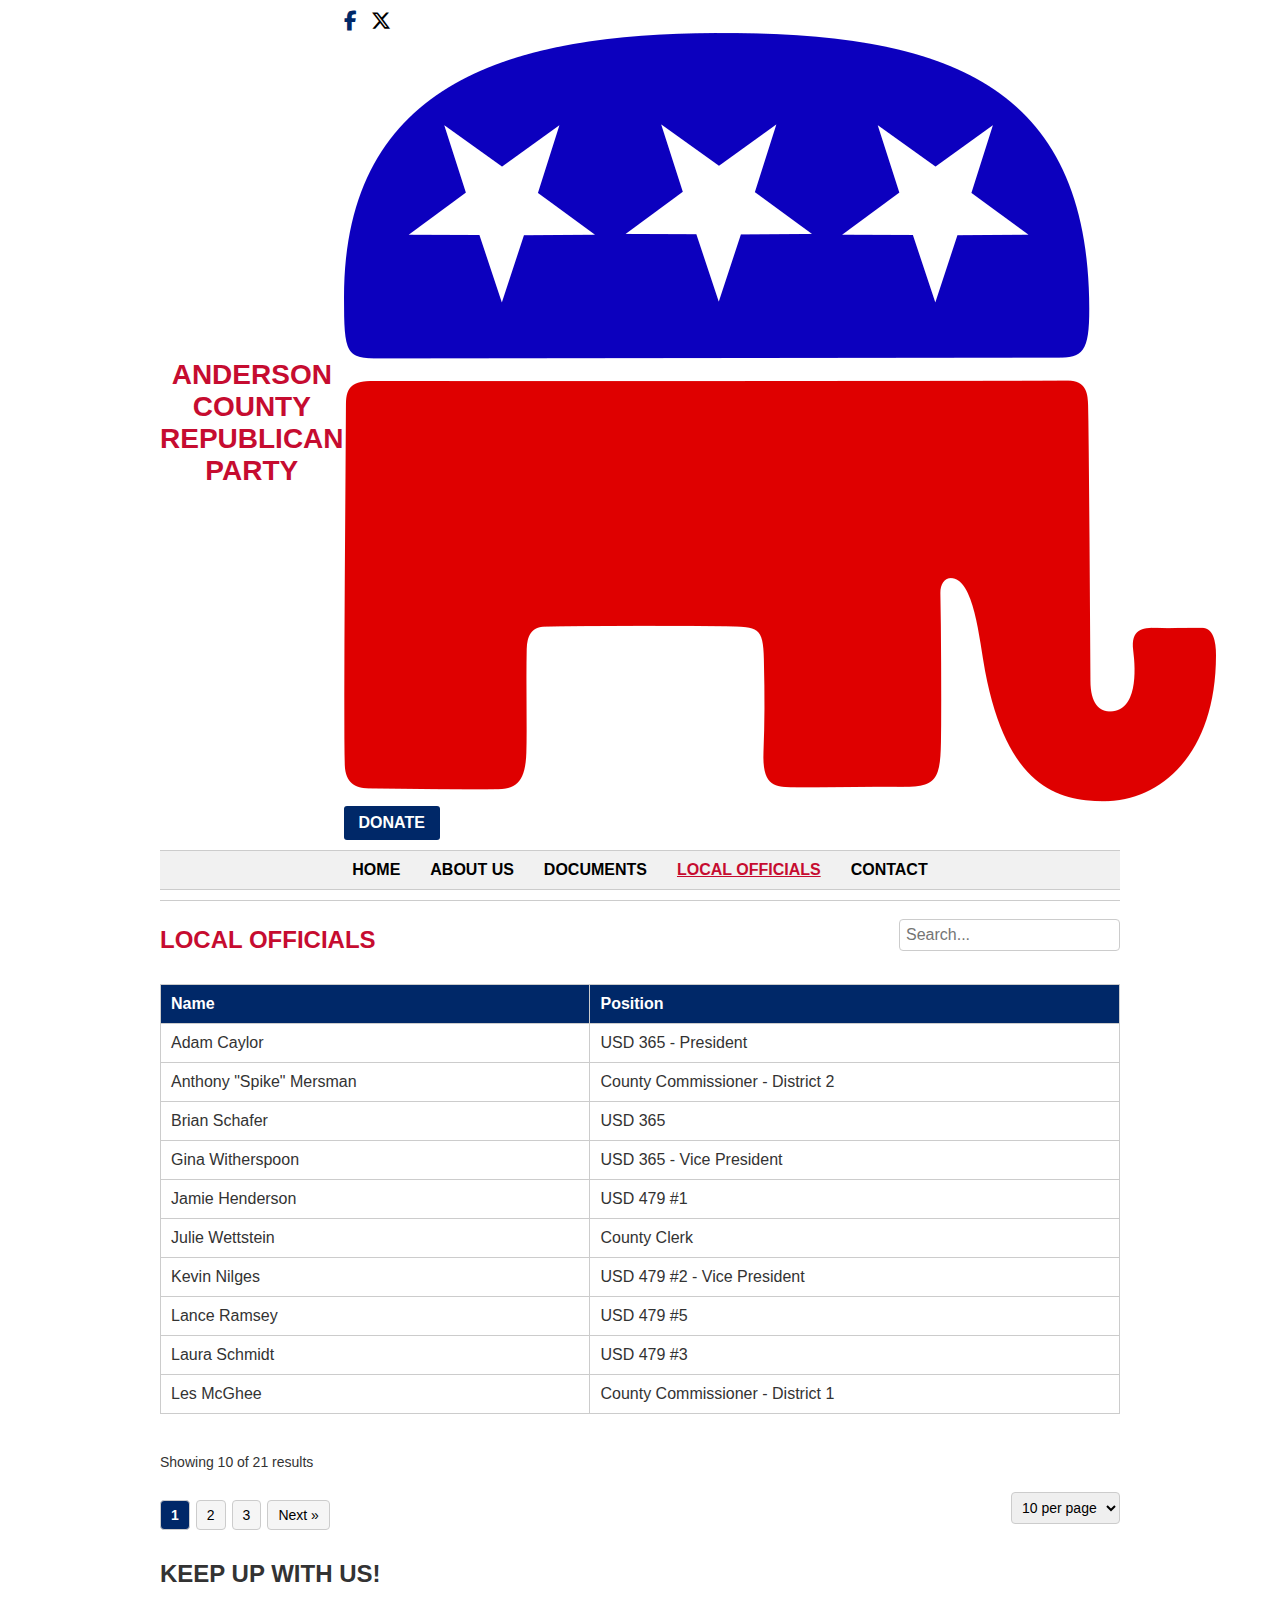
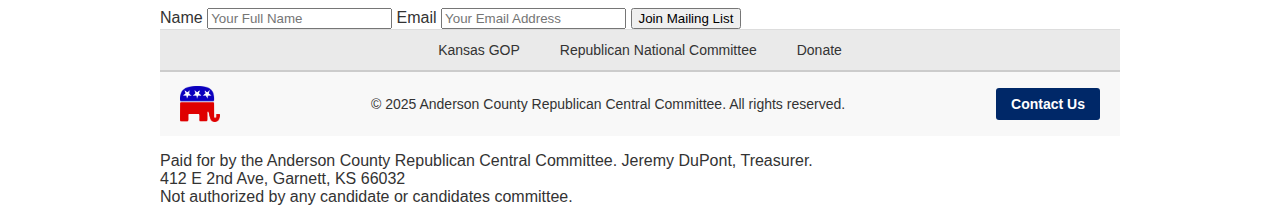
<file: officials.html>
<!DOCTYPE html>
<html lang="en">
<head>
  <meta charset="UTF-8" />
  <meta name="viewport" content="width=device-width, initial-scale=1" />
  
  <title>Local Officials - Anderson County Republican Party</title>
  
  <!-- Basic SEO -->
  <meta name="description" content="Find your Local County, City, or School District Representative" />
  <meta name="keywords" content="Anderson County, Republican Party, Kansas, Conservative, Local Elections, Community Engagement" />
  <meta name="author" content="Anderson County Republican Party" />
  
  <!-- Favicon -->
  <link rel="icon" type="image/png" href="images\elephant.png" />
  <!-- Or you can use an ICO file -->
  <!-- <link rel="icon" href="favicon.ico" /> -->
  
  <!-- Font Awesome -->
  <link href="https://cdnjs.cloudflare.com/ajax/libs/font-awesome/6.5.0/css/all.min.css" rel="stylesheet" />
  
  <!-- Your CSS -->
  <link rel="stylesheet" href="style.css" />
  
  <!-- Optional: Open Graph tags for social media sharing -->
  <meta property="og:title" content="Local Officials - Anderson County Republican Party" />
  <meta property="og:description" content="Find your Local County, City, or School District Representative." />
  <meta property="og:type" content="website" />
  <meta property="og:url" content="https://ancogop.org/local-reps" />
  <meta property="og:image" content="https://ancogop.org/images/elephant.png" />
  
  <!-- Optional: Twitter Card tags -->
  <meta name="twitter:card" content="summary_large_image" />
  <meta name="twitter:title" content="Local Officials - Anderson County Republican Party" />
  <meta name="twitter:description" content="Find your Local County, City, or School District Representative." />
  <meta name="twitter:image" content="https://ancogop.org/images/elephant.png" />
</head>
<body>
  <header>
    <div class="top-bar">
      <h1><a href="/" class="header-link">ANDERSON COUNTY REPUBLICAN PARTY</a></h1>
      <div class="header-controls">
        <div class="social-buttons" aria-label="Social Media Links">
          <a href="https://www.facebook.com/profile.php?id=61575765069116#" class="facebook" target="_blank" rel="noopener noreferrer" aria-label="Facebook">
            <i class="fab fa-facebook-f"></i>
          </a>
          <a href="https://x.com/ancogop" class="x" target="_blank" rel="noopener noreferrer" aria-label="X (formerly Twitter)">
            <i class="fa-brands fa-x-twitter"></i>
          </a>
        </div>
        <img src="images/elephant.png" alt="Republican Elephant" class="elephant-logo" />
        <div class="donate">
          <a href="donate">DONATE</a>
        </div>
      </div>
    </div>
    <nav>
      <a href="/">HOME</a>
      <a href="about">ABOUT US</a>
      <a href="documents">DOCUMENTS</a>
      <a href="officials" aria-current="page">LOCAL OFFICIALS</a>
      <a href="contact">CONTACT</a>
    </nav>
  </header>

  <main>
    <div class="header-with-search">
      <h2 class="page-title">LOCAL OFFICIALS</h2>
      <div class="table-controls">
        <input type="text" id="searchBox" class="header-search" placeholder="Search..." />
      </div>      
    </div>
    
    <div class="table-responsive">
      <table class="local-leaders-table" id="leadersTable" aria-label="Local Leaders Contact Information">
        <thead>
          <tr>
            <th>Name</th>
            <th>Position</th>
          </tr>
        </thead>
        <tbody>
        </tbody>
      </table>
      <div id="resultCount" class="result-count"></div>
    </div>
    
    <div class="pagination-wrapper">
      <div id="pagination" class="pagination-controls"></div>
      <div class="rows-wrapper">
        <select id="rowsPerPage" class="rows-per-page">
          <option value="5">5 per page</option>
          <option value="10" selected>10 per page</option>
          <option value="25">25 per page</option>
          <option value="50">50 per page</option>
        </select>
      </div>
    </div>    
    
    <script>
      document.addEventListener("DOMContentLoaded", function () {
        const table = document.getElementById("leadersTable");
        const tbody = table.querySelector("tbody");
        const searchInput = document.getElementById("searchBox");
        const rowsPerPageSelect = document.getElementById("rowsPerPage");
        const paginationContainer = document.getElementById("pagination");
    
        let currentPage = 1;
        let rowsPerPage = parseInt(rowsPerPageSelect.value);
        let sortColumnIndex = null;
        let sortAscending = true;
    
        // Save the original rows permanently
        let allRows = [];
    
        function getFilteredRows() {
          const filter = searchInput.value.toLowerCase();
          return allRows.filter(row =>
            row.innerText.toLowerCase().includes(filter)
          );
        }
    
        function renderTablePage() {
          let rows = getFilteredRows();
    
          // Sort if applicable
          if (sortColumnIndex !== null) {
            rows.sort((a, b) => {
              const A = a.cells[sortColumnIndex].textContent.toLowerCase();
              const B = b.cells[sortColumnIndex].textContent.toLowerCase();
              return sortAscending ? A.localeCompare(B) : B.localeCompare(A);
            });
          }
    
          const totalPages = Math.ceil(rows.length / rowsPerPage);
          const start = (currentPage - 1) * rowsPerPage;
          const end = start + rowsPerPage;
          const visibleRows = rows.slice(start, end);
    
          // Clear tbody and append only visible rows
          tbody.innerHTML = "";
          visibleRows.forEach(row => tbody.appendChild(row));
    
          renderPagination(totalPages);

          // Update result count
          const resultCount = document.getElementById("resultCount");
          resultCount.textContent = `Showing ${Math.min(end, rows.length)} of ${rows.length} results`;
        }
    
        function renderPagination(totalPages) {
          paginationContainer.innerHTML = "";

          const maxButtons = window.innerWidth <= 500 ? 5 : 10; // Responsive: fewer on mobile
          const half = Math.floor(maxButtons / 2);
          let start = Math.max(1, currentPage - half);
          let end = Math.min(totalPages, start + maxButtons - 1);

          if (end - start < maxButtons - 1) {
            start = Math.max(1, end - maxButtons + 1);
          }
        
          // Previous Button
          if (currentPage > 1) {
            const prevBtn = document.createElement("button");
            prevBtn.textContent = "« Prev";
            prevBtn.addEventListener("click", () => {
              currentPage--;
              renderTablePage();
            });
            paginationContainer.appendChild(prevBtn);
          }
        
          // Page Buttons
          for (let i = start; i <= end; i++) {
            const btn = document.createElement("button");
            btn.textContent = i;
            btn.classList.toggle("active", i === currentPage);
            btn.addEventListener("click", () => {
              currentPage = i;
              renderTablePage();
            });
            paginationContainer.appendChild(btn);
          }
        
          // Next Button
          if (currentPage < totalPages) {
            const nextBtn = document.createElement("button");
            nextBtn.textContent = "Next »";
            nextBtn.addEventListener("click", () => {
              currentPage++;
              renderTablePage();
            });
            paginationContainer.appendChild(nextBtn);
          }
        }

        function sortTable(index) {
          if (sortColumnIndex === index) {
            sortAscending = !sortAscending;
          } else {
            sortColumnIndex = index;
            sortAscending = true;
          }
          currentPage = 1;
          renderTablePage();
        }

        async function populateLeadersTableFromCSV(csvPath) {
          try {
            const response = await fetch(csvPath);
            if (!response.ok) throw new Error("CSV file not found");
          
            const csvText = await response.text();
            const rows = csvText.trim().split("\n");
          
            const tableBody = document.querySelector("#leadersTable tbody");
            tableBody.innerHTML = ""; // Clear existing rows
          
            allRows = []; // Reset the global array
          
            for (const row of rows) {
              const [name, position] = row.split(",");
            
              const tr = document.createElement("tr");
            
              const tdName = document.createElement("td");
              tdName.textContent = name.trim();
            
              const tdPosition = document.createElement("td");
              tdPosition.textContent = position.trim();
            
              tr.appendChild(tdName);
              tr.appendChild(tdPosition);
            
              allRows.push(tr); // Store for pagination
            }
          } catch (error) {
            console.error("Failed to load CSV data:", error);
          }
        }
    
        // Hook up header clicks to sorting
        const headers = table.querySelectorAll("th");
        headers.forEach((th, index) => {
          th.style.cursor = "pointer";
          th.addEventListener("click", () => sortTable(index));
        });
    
        // Input events
        searchInput.addEventListener("input", () => {
          currentPage = 1;
          renderTablePage();
        });
    
        rowsPerPageSelect.addEventListener("change", () => {
          rowsPerPage = parseInt(rowsPerPageSelect.value);
          currentPage = 1;
          renderTablePage();
        });

        // Load CSV and then initialize
        populateLeadersTableFromCSV("reps.csv").then(() => {
          sortColumnIndex = 0;
          sortAscending = true;
          renderTablePage();
        });
      });
    </script>       
  </main>

  <div class="mailing-list-footer-section">
    <h2>KEEP UP WITH US!</h2>
    <form action="https://formsubmit.co/288d5428e8e8440a48cc222b873ad33a" method="POST">
      <input type="hidden" name="_next" value="https://ancogop.org/thank-you">
      <input type="hidden" name="_captcha" value="false">
      <input type="hidden" name="_template" value="box">
      <input type="hidden" name="_subject" value="Mailing List Signup - ancogop.org">
  
      <label for="mailing-name" class="visually-hidden">Name</label>
      <input type="text" id="mailing-name" name="Name" required placeholder="Your Full Name">
  
      <label for="mailing-email" class="visually-hidden">Email</label>
      <input type="email" id="mailing-email" name="Email" required placeholder="Your Email Address">
  
      <button type="submit">Join Mailing List</button>
    </form>
  </div>  

  <!-- Footer links section -->
  <div class="footer-links">
    <a href="https://kansas.gop/" target="_blank">Kansas GOP</a>
    <a href="https://www.gop.com/" target="_blank">Republican National Committee</a>
    <a href="donate" target="_blank">Donate</a>
  </div>

  <!-- Main footer -->
  <footer>
    <img src="images/elephant.png" alt="Republican Elephant" class="footer-elephant" />
    <p>© 2025 Anderson County Republican Central Committee. All rights reserved.</p>
    <div class="donate">
      <a href="contact">Contact Us</a>
    </div>
  </footer>

  <div class="footer-disclaimer">
    <p>
      Paid for by the Anderson County Republican Central Committee. Jeremy DuPont, Treasurer.<br />
      412 E 2nd Ave, Garnett, KS 66032<br />
      Not authorized by any candidate or candidates committee.
    </p>
  </div>
</body>
</html>
</file>
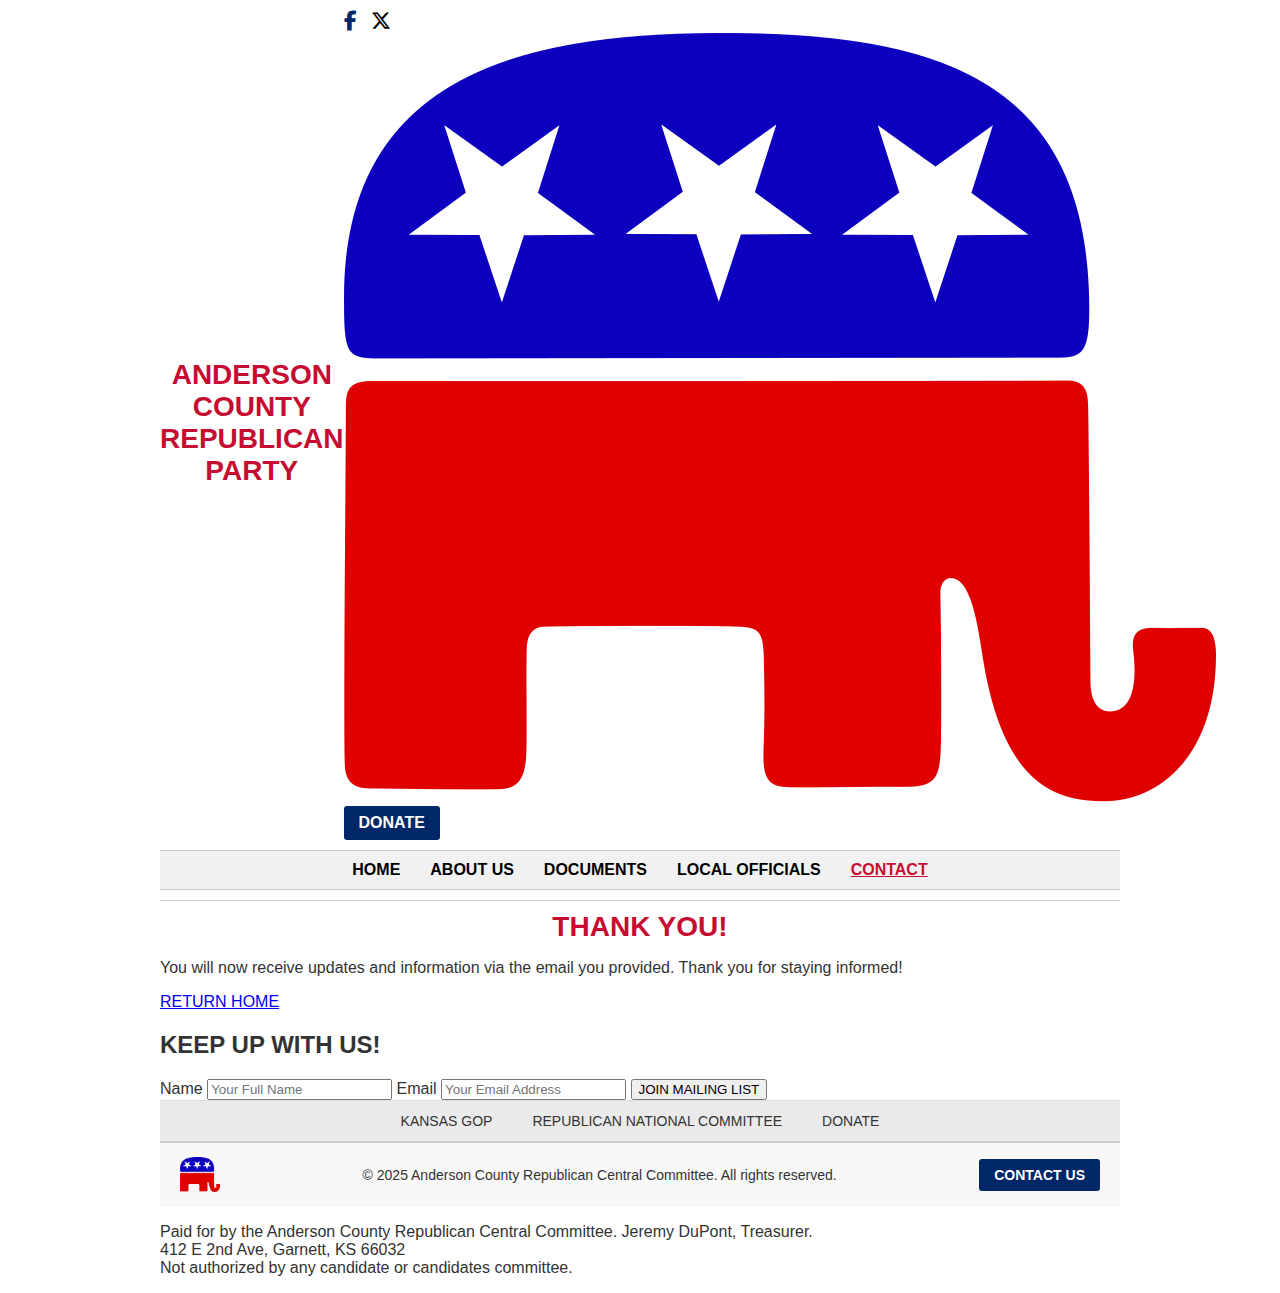
<file: thank-you-mail.html>
<!DOCTYPE html>
<html lang="en">
<head>
  <meta charset="UTF-8" />
  <meta name="viewport" content="width=device-width, initial-scale=1" />
  
  <title>Thank You! - Anderson County Republican Party</title>
  
  <!-- Favicon -->
  <link rel="icon" type="image/png" href="images/favicon/favicon-96x96.png" sizes="96x96" />
  <link rel="icon" type="image/svg+xml" href="images/favicon/favicon.svg" />
  <link rel="shortcut icon" href="images/favicon/favicon.ico" />
  <link rel="apple-touch-icon" sizes="180x180" href="images/favicon/apple-touch-icon.png" />
  <meta name="apple-mobile-web-app-title" content="ANCOGOP" />
  <link rel="manifest" href="images/favicon/site.webmanifest" />
  
  <!-- Font Awesome -->
  <link href="https://cdnjs.cloudflare.com/ajax/libs/font-awesome/6.5.0/css/all.min.css" rel="stylesheet" />
  
  <!-- Your CSS -->
  <link rel="stylesheet" href="style.css" />
</head>
<body>
  <header>
    <div class="top-bar">
      <h1><a href="/" class="header-link">ANDERSON COUNTY REPUBLICAN PARTY</a></h1>
      <div class="header-controls">
        <div class="social-buttons" aria-label="Social Media Links">
          <a href="https://www.facebook.com/profile.php?id=61575765069116#" class="facebook" target="_blank" rel="noopener noreferrer" aria-label="Facebook">
            <i class="fab fa-facebook-f"></i>
          </a>
          <a href="https://x.com/ancogop" class="x" target="_blank" rel="noopener noreferrer" aria-label="X (formerly Twitter)">
            <i class="fa-brands fa-x-twitter"></i>
          </a>
        </div>
        <img src="images/elephant.png" alt="Republican Elephant" class="elephant-logo" />
        <div class="donate">
          <a href="donate">DONATE</a>
        </div>
      </div>
    </div>
    <nav>
      <a href="/">HOME</a>
      <a href="about">ABOUT US</a>
      <a href="documents">DOCUMENTS</a>
      <a href="officials">LOCAL OFFICIALS</a>
      <a href="contact" aria-current="page">CONTACT</a>
    </nav>
  </header>

  <main>
    <section class="thank-you-section">
      <h1>THANK YOU!</h1>
      <p>You will now receive updates and information via the email you provided. Thank you for staying informed!</p>
      <a href="/" class="btn-home">RETURN HOME</a>
    </section>
  </main>

  <div class="mailing-list-footer-section">
    <h2>KEEP UP WITH US!</h2>
    <form action="https://formsubmit.co/288d5428e8e8440a48cc222b873ad33a" method="POST">
      <input type="hidden" name="_next" value="https://ancogop.org/thank-you">
      <input type="hidden" name="_captcha" value="false">
      <input type="hidden" name="_template" value="box">
      <input type="hidden" name="_subject" value="Mailing List Signup - ancogop.org">
  
      <label for="mailing-name" class="visually-hidden">Name</label>
      <input type="text" id="mailing-name" name="Name" required placeholder="Your Full Name">
  
      <label for="mailing-email" class="visually-hidden">Email</label>
      <input type="email" id="mailing-email" name="Email" required placeholder="Your Email Address">
  
      <button type="submit">JOIN MAILING LIST</button>
    </form>
  </div>  

  <!-- Footer links section -->
  <div class="footer-links">
    <a href="https://kansas.gop/" target="_blank">KANSAS GOP</a>
    <a href="https://www.gop.com/" target="_blank">REPUBLICAN NATIONAL COMMITTEE</a>
    <a href="donate" target="_blank">DONATE</a>
  </div>

  <!-- Main footer -->
  <footer>
    <img src="images/elephant.png" alt="Republican Elephant" class="footer-elephant" />
    <p>© 2025 Anderson County Republican Central Committee. All rights reserved.</p>
    <div class="donate">
      <a href="contact">CONTACT US</a>
    </div>
  </footer>

  <div class="footer-disclaimer">
    <p>
      Paid for by the Anderson County Republican Central Committee. Jeremy DuPont, Treasurer.<br />
      412 E 2nd Ave, Garnett, KS 66032<br />
      Not authorized by any candidate or candidates committee.
    </p>
  </div>
</body>
</html>
</file>
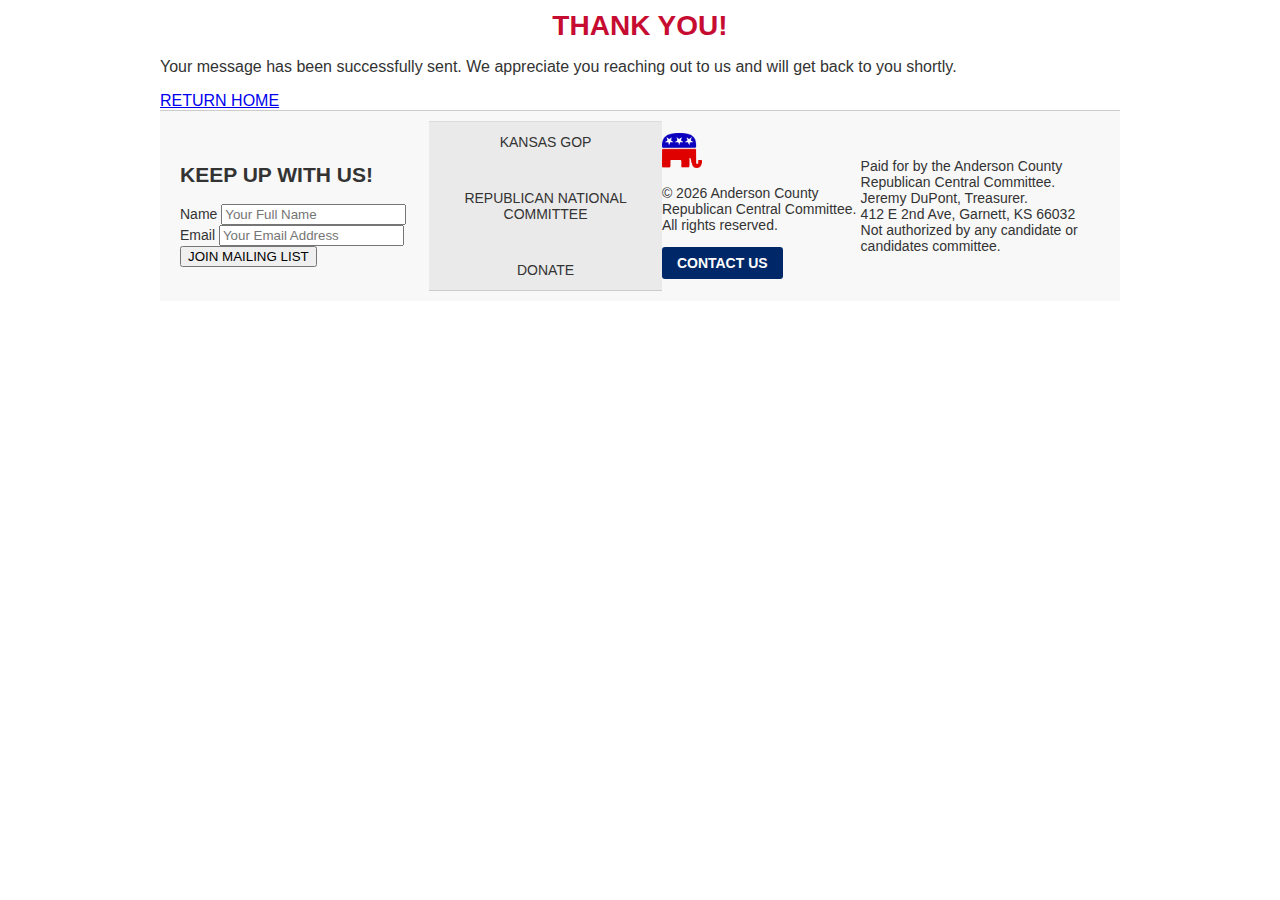
<file: thank-you.html>
<!DOCTYPE html>
<html lang="en">
<head>
  <!-- Encoding -->
  <meta charset="UTF-8" />

  <!-- Mobile Viewing -->
  <meta name="viewport" content="width=device-width, initial-scale=1" />
  
  <!-- Page Title -->
  <title>Thank You - Anderson County Republican Party</title>
  
  <!-- Favicon -->
  <link rel="icon" type="image/png" href="images/favicon/favicon-96x96.png" sizes="96x96" />
  <link rel="icon" type="image/svg+xml" href="images/favicon/favicon.svg" />
  <link rel="shortcut icon" href="images/favicon/favicon.ico" />
  <link rel="apple-touch-icon" sizes="180x180" href="images/favicon/apple-touch-icon.png" />
  <meta name="apple-mobile-web-app-title" content="ANCOGOP" />
  <link rel="manifest" href="images/favicon/site.webmanifest" />
  
  <!-- Font Awesome -->
  <link href="https://cdnjs.cloudflare.com/ajax/libs/font-awesome/6.5.0/css/all.min.css" rel="stylesheet" />
  
  <!-- CSS -->
  <link rel="stylesheet" href="style.css" />

  <!-- Javascript -->
  <script src="scripts/year.js" defer></script>
</head>

<body>
  <main>
    <section class="thank-you-section">
      <h1>THANK YOU!</h1>
      <p>Your message has been successfully sent. We appreciate you reaching out to us and will get back to you shortly.</p>
      <a href="/" class="btn-home">RETURN HOME</a>
    </section>
  </main>

  <!-- Footer -->
  <footer>
    <!-- Mailing List Subscription Form -->
    <div class="mailing-list-footer-section">
      <h2>KEEP UP WITH US!</h2>
      <form action="https://formsubmit.co/288d5428e8e8440a48cc222b873ad33a" method="POST">
        <input type="hidden" name="_next" value="https://ancogop.org/thank-you-mail">
        <input type="hidden" name="_captcha" value="false">
        <input type="hidden" name="_template" value="box">
        <input type="hidden" name="_subject" value="Mailing List Signup - ancogop.org">
      
        <label for="mailing-name" class="visually-hidden">Name</label>
        <input type="text" id="mailing-name" name="Name" required placeholder="Your Full Name">
      
        <label for="mailing-email" class="visually-hidden">Email</label>
        <input type="email" id="mailing-email" name="Email" required placeholder="Your Email Address">
      
        <button type="submit">JOIN MAILING LIST</button>
      </form>
    </div>
    <!-- Footer links section -->
    <div class="footer-links">
      <a href="https://kansas.gop/" target="_blank">KANSAS GOP</a>
      <a href="https://www.gop.com/" target="_blank">REPUBLICAN NATIONAL COMMITTEE</a>
      <a href="donate" target="_blank">DONATE</a>
    </div>
    <!-- Main Footer -->
    <div class="footer-main">
      <img src="images/elephant.png" alt="Republican Elephant" class="footer-elephant" />
      <p>© <span id="year"></span> Anderson County Republican Central Committee. All rights reserved.</p>
      <div class="donate">
        <a href="contact">CONTACT US</a>
      </div>
    </div>
    <!-- Disclaimer -->
    <div class="footer-disclaimer">
      <p>
        Paid for by the Anderson County Republican Central Committee. Jeremy DuPont, Treasurer.<br />
        412 E 2nd Ave, Garnett, KS 66032<br />
        Not authorized by any candidate or candidates committee.
      </p>
    </div>
  </footer>
</body>
</html>
</file>
<file: style.css>
/* Basic fixed width container */
body {
  font-family: Arial, sans-serif;
  background-color: white;
  margin: 0 auto;
  padding: 0;
  max-width: 960px;
  color: #333;
}

header {
  border-bottom: 1px solid #ccc;
  padding-bottom: 10px;
}

.top-bar {
  display: flex;
  justify-content: space-between;
  align-items: center;
  padding: 10px 0;
}

.social-buttons a {
  text-decoration: none;
  font-size: 20px;
  margin-right: 10px;
  display: inline-block;
}

.social-buttons a:last-child {
  margin-right: 0;
}

.social-buttons a:hover {
  color: #a30827;
}

.social-buttons a.facebook {
  color: #002868;
}

.social-buttons a.x {
  color: #000000;
}

.donate a,
.btn-about,
.documents-list li a {
  background-color: #002868;
  color: white;
  padding: 8px 15px;
  text-decoration: none;
  border-radius: 3px;
  font-weight: bold;
  display: inline-block;
}

.donate a:hover,
.btn-about:hover,
.documents-list li a:hover {
  background-color: #0045ad;
}

h1 {
  text-align: center;
  font-size: 28px;
  color: #c60c30;
  margin: 10px 0 15px;
}

nav {
  display: flex;
  justify-content: center;
  gap: 30px;
  background-color: #f1f1f1;
  padding: 10px 0;
  border-top: 1px solid #ccc;
  border-bottom: 1px solid #ccc;
}

nav a {
  color: black;
  text-decoration: none;
  font-weight: bold;
}

nav a:hover,
nav a[aria-current="page"] {
  color: #c60c30;
  text-decoration: underline;
}

/* Welcome section */
.welcome-section {
  display: flex;
  justify-content: space-between;
  align-items: center;
  margin: 25px 0;
}

.welcome-text {
  max-width: 55%;
  padding: 20px;
}

.welcome-text h2 {
  font-size: 26px;
  font-weight: 700;
  color: #c60c30;
  margin-bottom: 1px;
  letter-spacing: 0.03em;
  max-width: 600px;
  display: inline-block;
  opacity: 0;
  animation: slideInLeft 0.8s ease forwards;
  animation-delay: 0.3s;
}

.welcome-text p {
  font-size: 18px;
  line-height: 1.6;
  margin-bottom: 20px;
}

.courthouse-img {
  max-width: 40%;
  height: auto;
  border: 1px solid #ccc;
}

/* Meeting info */
.meeting-section {
  display: flex;
  justify-content: space-between;
  align-items: center;
  margin: 25px 0;
  gap: 20px;
}

.meeting-map,
.meeting-text {
  flex: 1;
}

.meeting-map {
  max-width: 45%;
}

.meeting-text {
  max-width: 55%;
}

.meeting-text h2 {
  color: #c60c30;
  margin-top: 0;
  font-size: 22px;
}

.meeting-text p {
  font-size: 16px;
  margin-bottom: 10px;
}

.meeting-card {
  background-color: #fafafa;
  padding: 20px 25px;
  border-radius: 6px;
  box-shadow: 0 2px 8px rgba(0, 0, 0, 0.1);
  border: 1px solid #ddd;
}

/* Representatives section */
.representatives {
  margin-bottom: 40px;
}

.representatives h2 {
  color: #c60c30;
  margin-bottom: 20px;
  text-align: center;
}

.representatives h3 {
  margin-top: 25px;
  color: #002868;
}

.rep-list {
  display: flex;
  flex-wrap: wrap;
  gap: 20px;
  justify-content: center;
}

/* Rep card */
.rep-card {
  display: flex;
  border: 1px solid #ccc;
  background: #fafafa;
  padding: 12px;
  width: 300px;
  align-items: flex-start;
  border-radius: 4px;
}

.rep-card img {
  width: 80px;
  height: 80px;
  object-fit: cover;
  object-position: top;
  margin-right: 15px;
  border-radius: 5px;
  border: 1px solid #aaa;
}

.rep-info p {
  margin: 5px 0;
  font-size: 14px;
}

.rep-info a {
  color: #002868;
  text-decoration: none;
}

.rep-info a:hover {
  text-decoration: underline;
}

.rep-info i.fas {
  margin-right: 6px;
}

.rep-title {
  color: #c60c30;
  font-weight: bold;
  font-size: 14px;
  margin-bottom: 2px;
}

/* Local leaders table */
.local-leaders-table {
  width: 100%;
  border-collapse: collapse;
  margin-bottom: 40px;
}

.local-leaders-table th,
.local-leaders-table td {
  border: 1px solid #ccc;
  padding: 10px;
  text-align: left;
}

.local-leaders-table th {
  background-color: #002868;
  color: white;
  cursor: pointer;
}

.table-responsive {
  overflow-x: auto; /* allow horizontal scroll only if needed */
}

.table-responsive table {
  width: 100%;
  min-width: 600px; /* Forces horizontal scroll on small screens */
}

.table-search {
  display: flex;
  justify-content: flex-end;
  align-items: center;
  gap: 8px;
  margin: 10px 0 20px 0;
  flex-wrap: wrap; /* Optional: helps with responsiveness */
}

.table-search label {
  font-weight: bold;
  color: #002868;
  white-space: nowrap;
}

.table-search input[type="text"] {
  padding: 6px;
  font-size: 16px;
  border: 1px solid #ccc;
  border-radius: 4px;
  width: 100%;
  max-width: 300px;
}

.header-with-search {
  display: flex;
  justify-content: space-between;
  align-items: center;
  flex-wrap: wrap;
  gap: 10px;
  margin-bottom: 15px;
}

.header-search {
  padding: 6px;
  font-size: 16px;
  border: 1px solid #ccc;
  border-radius: 4px;
  max-width: 300px;
  width: 100%;
}

.table-controls {
  display: flex;
  gap: 10px;
  align-items: center;
  flex-wrap: wrap;
}

.pagination-wrapper {
  display: flex;
  justify-content: space-between;
  align-items: center;
  flex-wrap: wrap;
  margin-top: 15px;
  margin-bottom: 30px;
}

.pagination-controls {
  display: flex;
  flex-wrap: wrap;
  gap: 6px;
  justify-content: center;
  margin-top: 15px;
}

.pagination-controls button {
  padding: 6px 10px;
  font-size: 14px;
  border: 1px solid #ccc;
  background-color: #f5f5f5;
  cursor: pointer;
  border-radius: 4px;
}

.pagination-controls button.active {
  background-color: #002868;
  color: white;
  font-weight: bold;
}

.rows-wrapper {
  display: flex;
  align-items: center;
}

.rows-per-page {
  padding: 6px;
  font-size: 14px;
  border: 1px solid #ccc;
  border-radius: 4px;
}

.result-count {
  font-size: 14px;
  color: #333;
  margin-top: 8px;
  text-align: left;
}

/* Footer top link section */
.footer-links {
  display: flex;
  justify-content: center;
  gap: 40px;
  background-color: #eaeaea;
  padding: 12px 16px;
  font-size: 14px;
  border-top: 1px solid #ddd;
  border-bottom: 1px solid #ccc;
  flex-wrap: wrap; /* Allows wrapping on small screens */
  text-align: center;
}

.footer-links a {
  color: #333;
  text-decoration: none;
  font-weight: 500;
}

.footer-links a:hover {
  text-decoration: underline;
}

/* Main footer */
footer {
  border-top: 1px solid #ccc;
  margin-top: 0; /* removed spacing since new section is above */
  padding: 10px 20px;
  display: flex;
  align-items: center;
  justify-content: space-between;
  font-size: 14px;
  background-color: #f8f8f8;
}

.footer-elephant {
  width: 40px;
}

.page-title {
  color: #c60c30;
  font-size: 24px;
  margin: 25px 0 15px;
}

.documents-list {
  list-style: none;
  padding: 0;
  max-width: 100%;
}

.documents-list li {
  display: flex;
  justify-content: space-between;
  align-items: center;
  background-color: #f9f9f9;
  border: 1px solid #ccc;
  padding: 12px 15px;
  margin-bottom: 10px;
  border-radius: 4px;
}

.section-divider {
  width: 80%;
  margin: 0 auto 40px auto;
  border-bottom: 2px solid #002868;
}

.header-link {
  text-decoration: none;
  color: inherit;
}

/* Animations */
@keyframes slideInLeft {
  0% {
    opacity: 0;
    transform: translateX(-30px);
  }
  100% {
    opacity: 1;
    transform: translateX(0);
  }
}

/* Responsive */
@media (max-width: 600px) {
  .top-bar {
    flex-direction: column;
    align-items: center;
    text-align: center;
  }

  .top-bar h1 {
    font-size: 20px;
    margin: 10px 0;
  }

  .social-buttons {
    margin-bottom: 10px;
  }

  .donate {
    margin-top: 10px;
  }

  nav {
    flex-direction: column;
    gap: 10px;
    padding: 10px;
  }

  nav a {
    display: block;
    width: 100%;
    text-align: center;
  }

  footer {
    flex-direction: column;
    text-align: center;
    gap: 10px;
  }

  .footer-elephant {
    margin-bottom: 10px;
  }

  body {
    padding: 15px;
  }

  .welcome-text {
    max-width: 100%;
    padding: 10px;
  }

  .welcome-text h2 {
    font-size: 22px;
  }

  .welcome-text p {
    font-size: 16px;
  }

  .welcome-section {
    flex-direction: column;
  }

  .courthouse-img {
    max-width: 100%;
    margin-top: 15px;
  }

  .meeting-section {
    flex-direction: column;
    text-align: center;
  }

  .meeting-map,
  .meeting-text {
    max-width: 100%;
  }

  .meeting-map iframe {
    height: 200px;
  }

  .footer-links {
    flex-direction: column;
    gap: 12px;
    align-items: center;
  }
}
</file>
